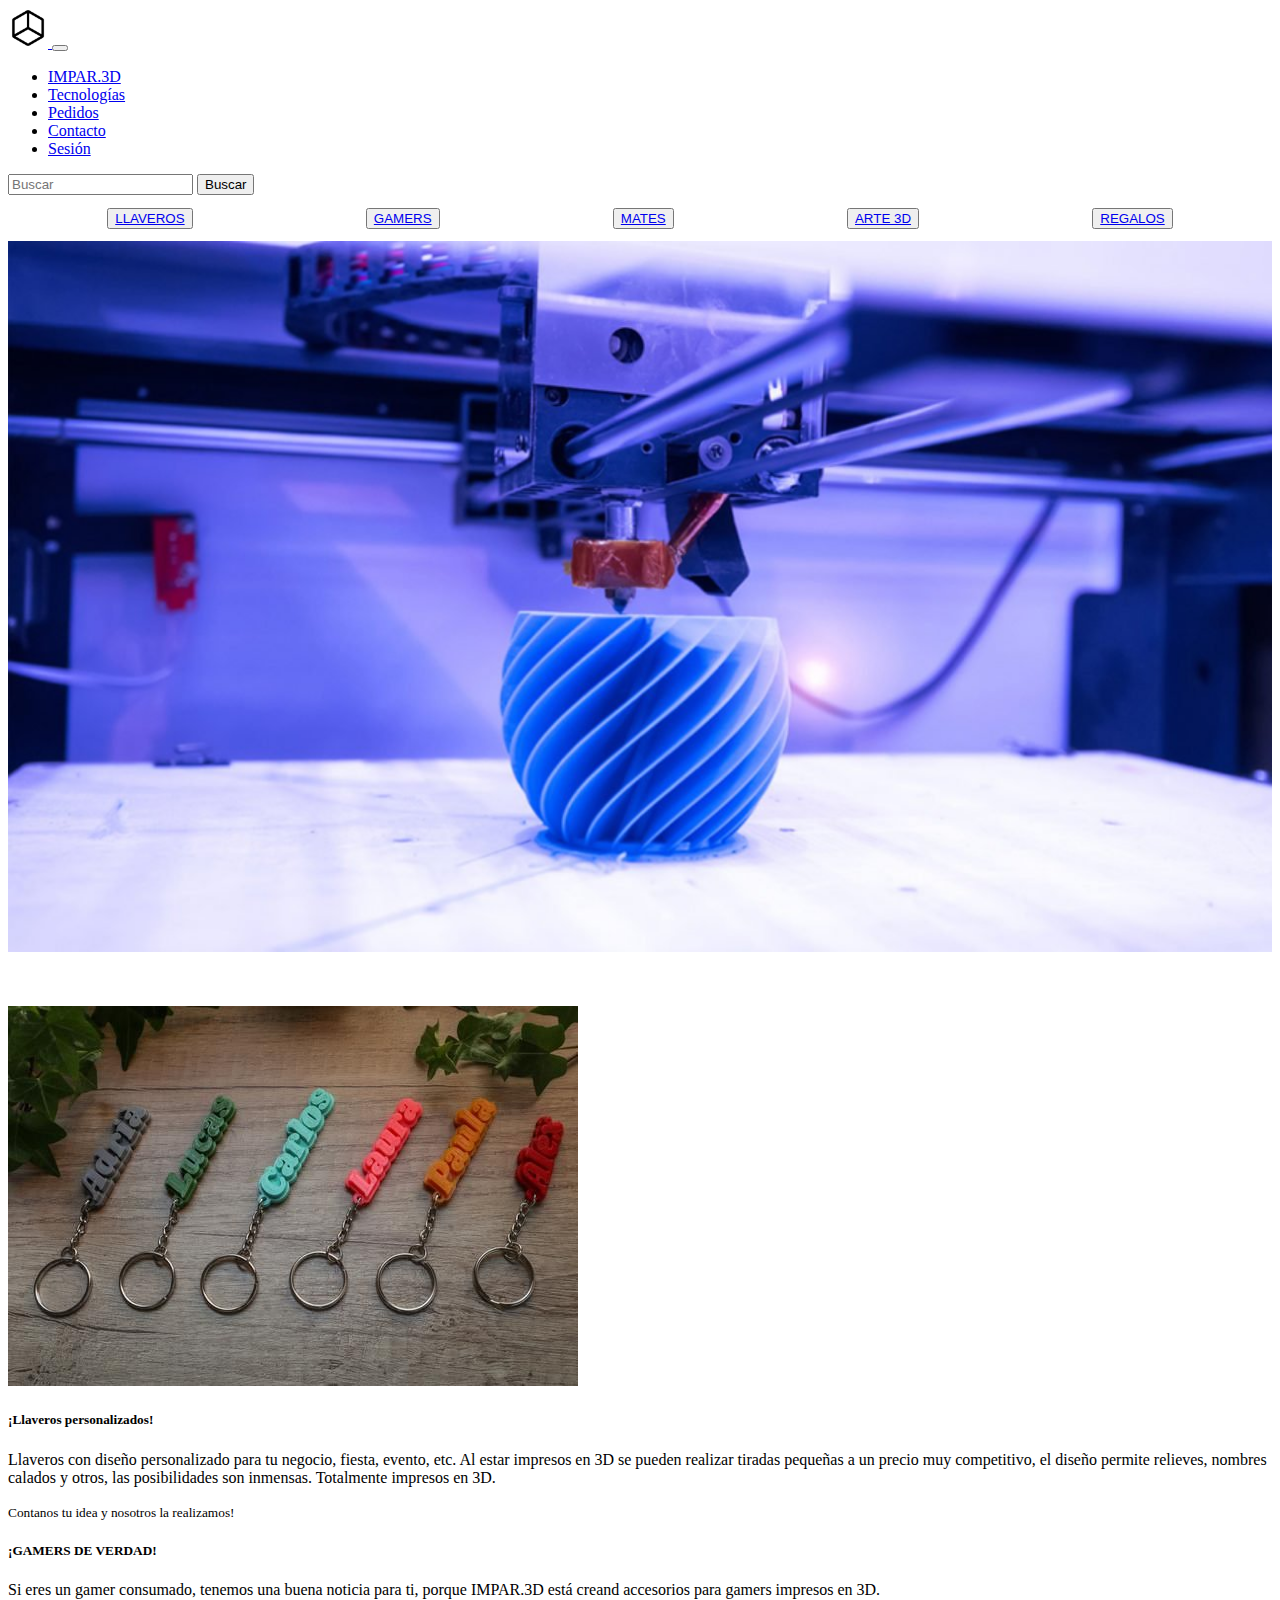
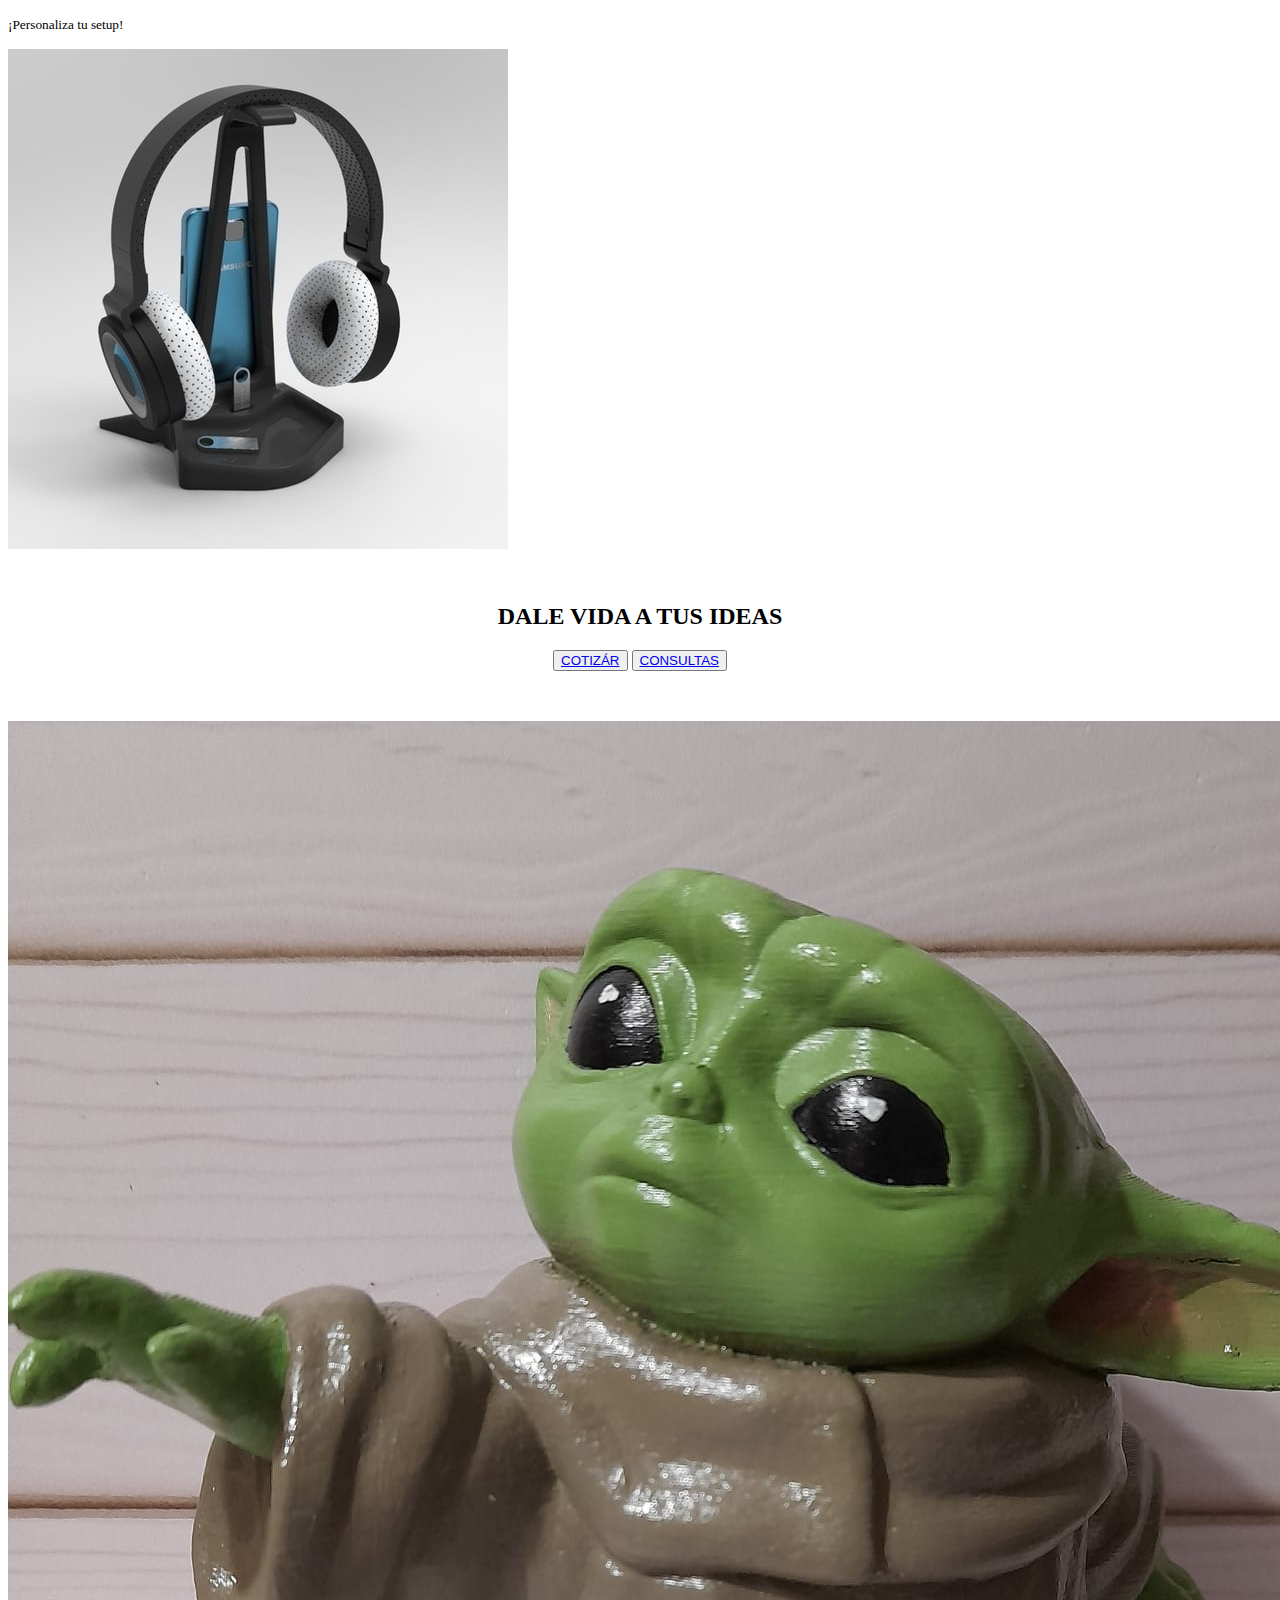
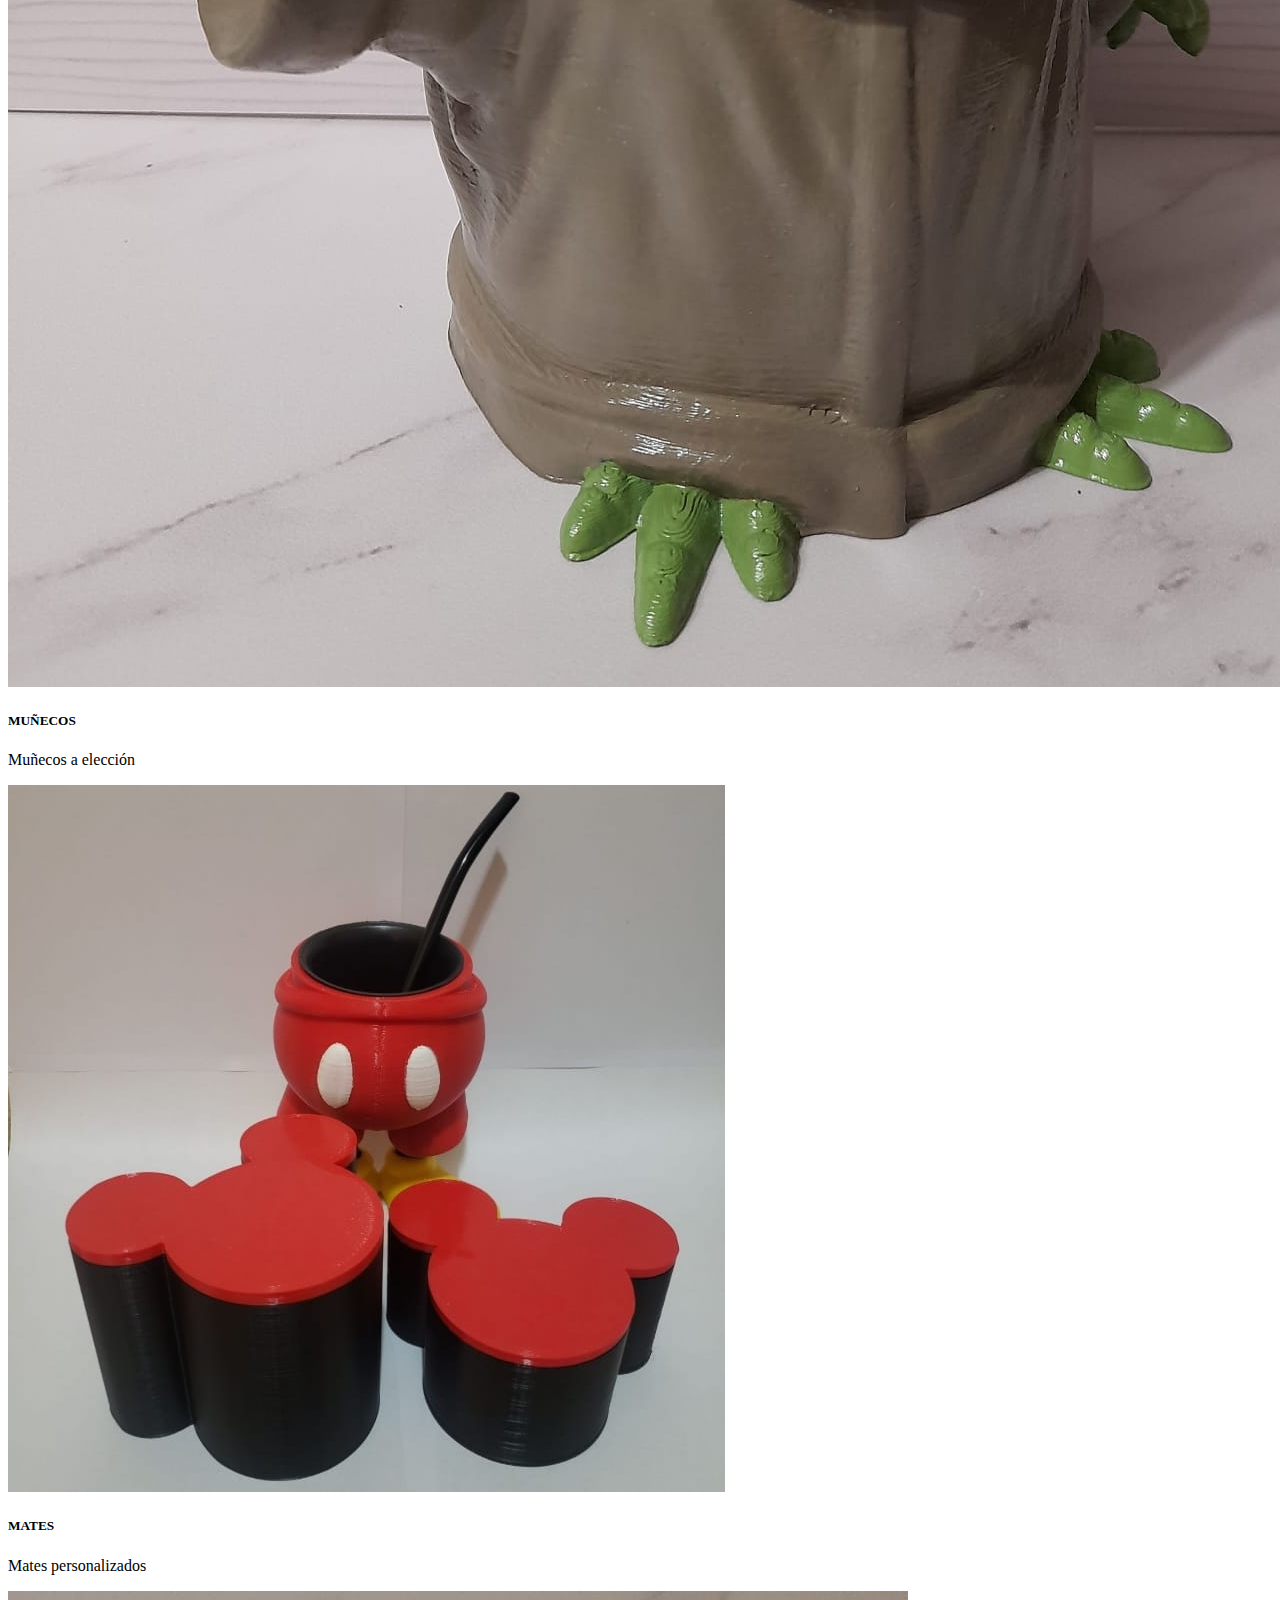
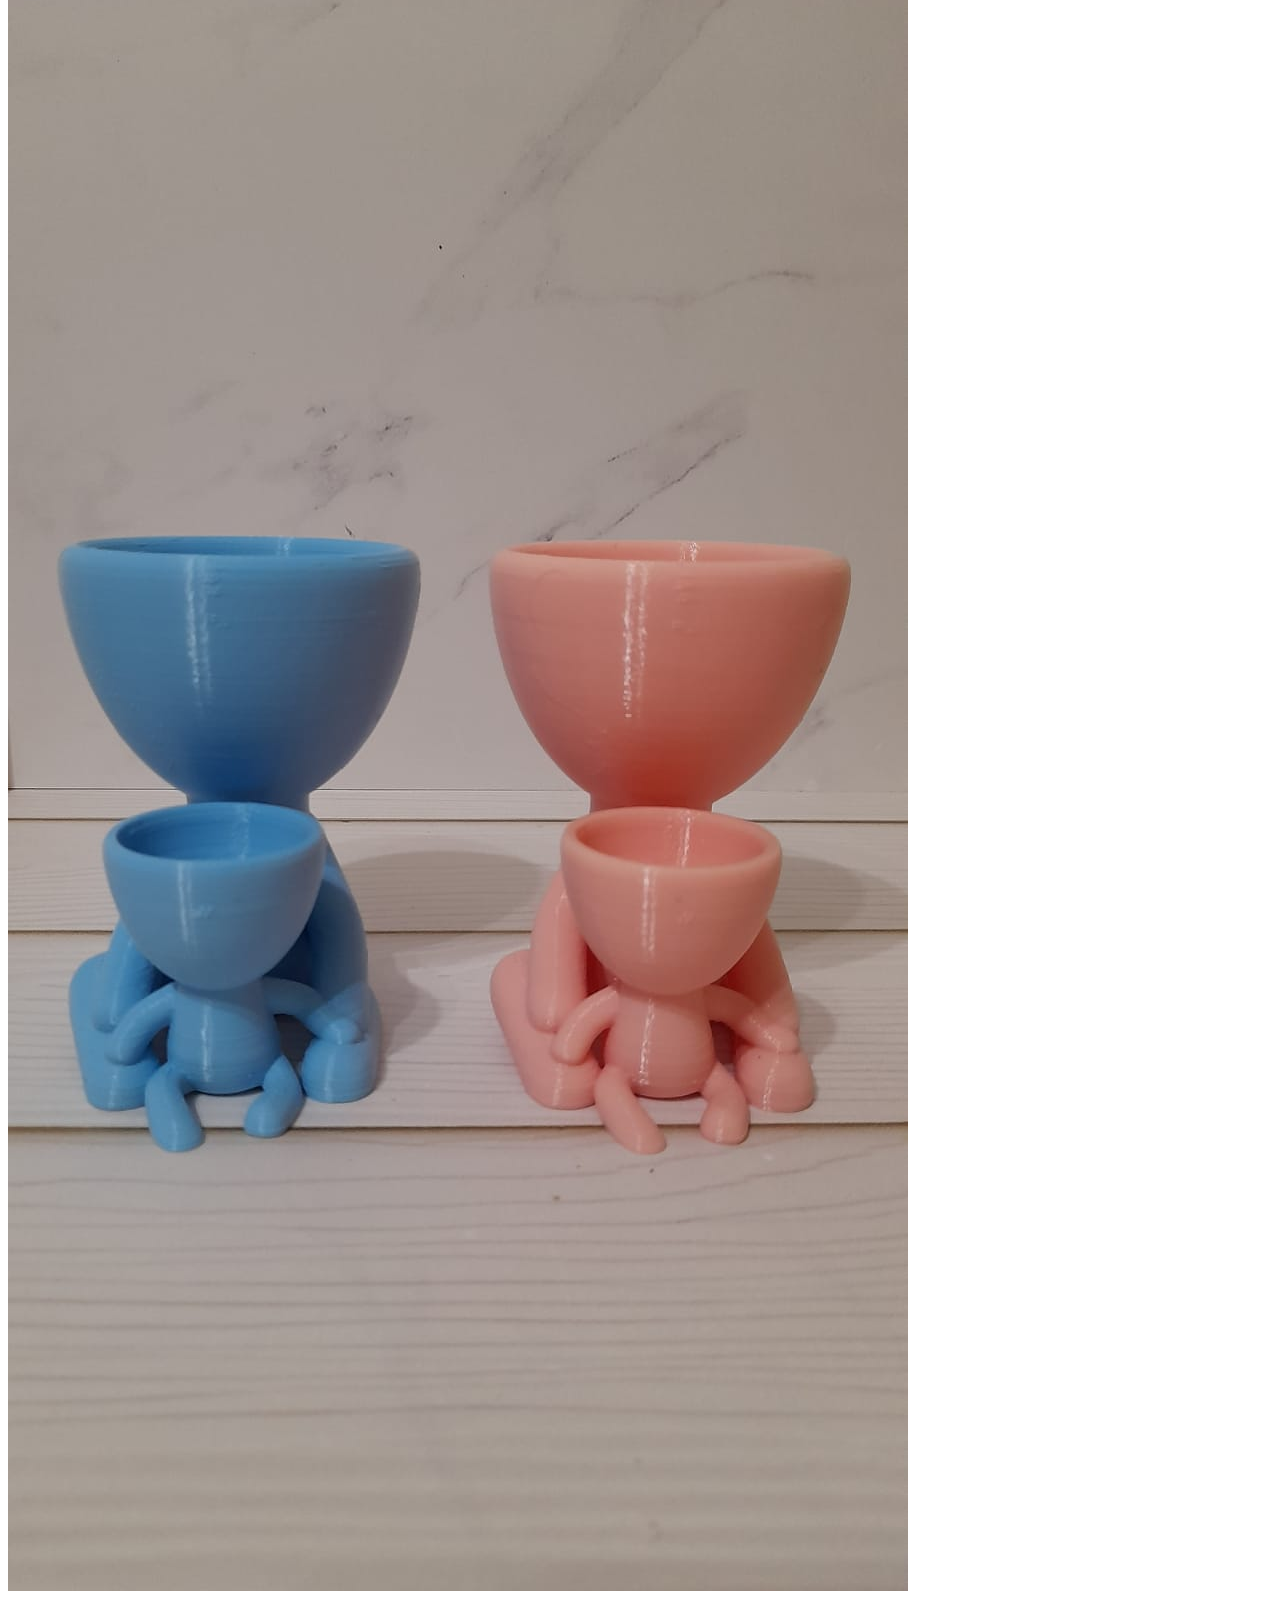
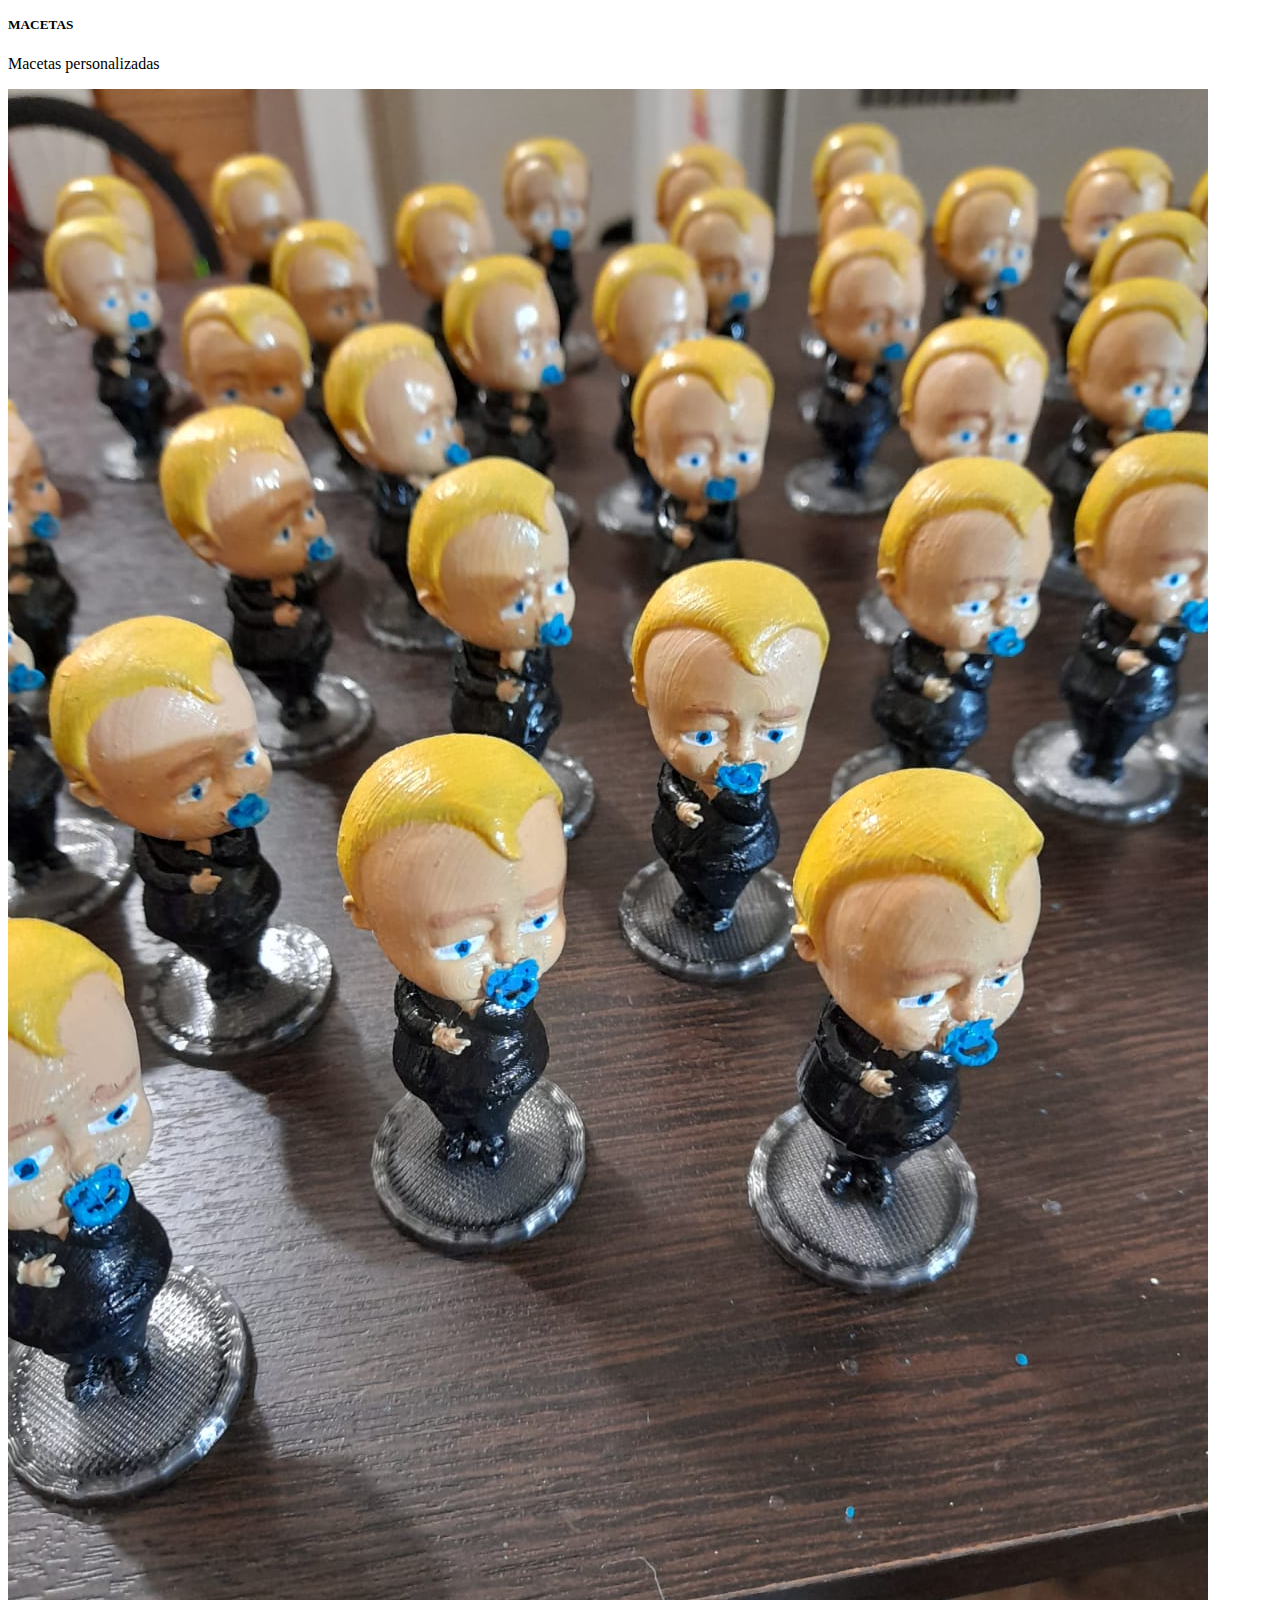
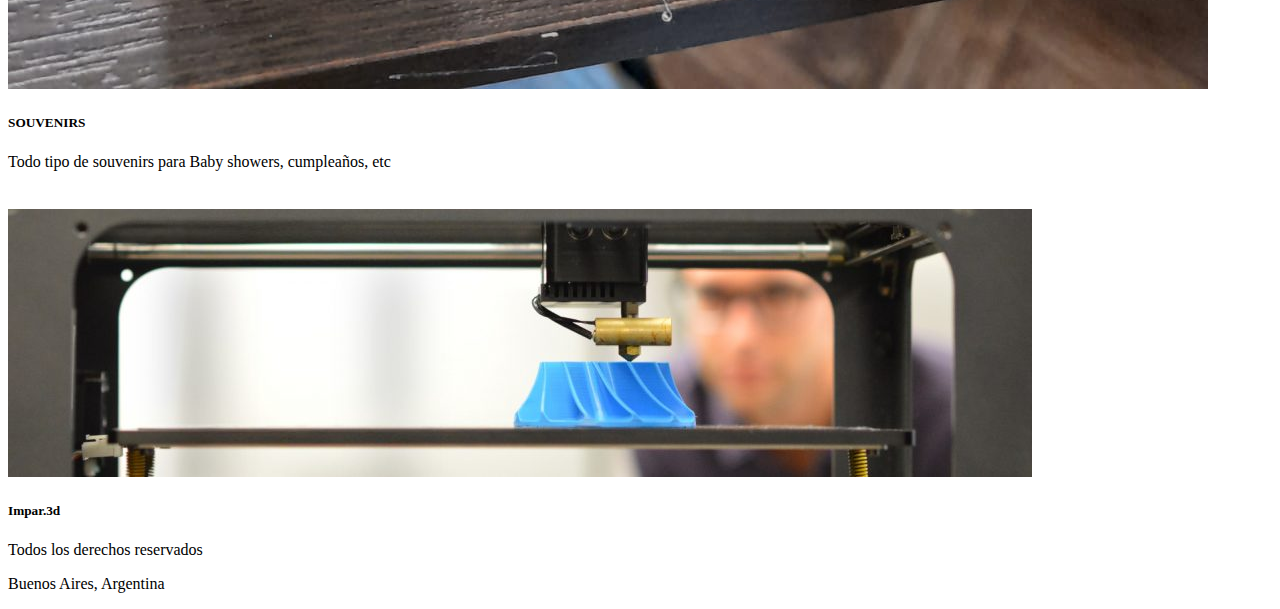
<file: index.html>
<!DOCTYPE html>
<html lang="en">
<head>
    <meta charset="UTF-8">
    <meta http-equiv="X-UA-Compatible" content="IE=edge">
    <meta name="viewport" content="width=device-width, initial-scale=1.0">
    <link href="https://cdn.jsdelivr.net/npm/bootstrap@5.1.3/dist/css/bootstrap.min.css" rel="stylesheet" integrity="sha384-1BmE4kWBq78iYhFldvKuhfTAU6auU8tT94WrHftjDbrCEXSU1oBoqyl2QvZ6jIW3" crossorigin="anonymous">
    <script src="https://cdn.jsdelivr.net/npm/bootstrap@5.1.3/dist/js/bootstrap.bundle.min.js" integrity="sha384-ka7Sk0Gln4gmtz2MlQnikT1wXgYsOg+OMhuP+IlRH9sENBO0LRn5q+8nbTov4+1p" crossorigin="anonymous"></script>
    <title>IMPAR.3D</title>
    <link href="css/datasheet.css" rel="stylesheet" type="text/css"></head>
<body>
    <header>
        <nav class="navbar navbar-expand-lg navbar-dark bg-dark">
            <div class="container-fluid">
                <a class="navbar-brand" href="index.html"> 
                  <img src="img/logobyn.png" alt="" width="40" height="40" class="d-inline-block align-text-top">
                </a>
                <button class="navbar-toggler" type="button" data-bs-toggle="collapse" data-bs-target="#navbarTogglerDemo02" aria-controls="navbarTogglerDemo02" aria-expanded="false" aria-label="Toggle navigation">
                    <span class="navbar-toggler-icon"></span>
                </button>
                <div class="collapse navbar-collapse" id="navbarTogglerDemo02">
                    <ul class="navbar-nav me-auto mb-2 mb-lg-0">
                        <li class="nav-item">
                            <a class="nav-link active" aria-current="page" href="index.html">IMPAR.3D</a>
                        </li>
                        <li class="nav-item">
                            <a class="nav-link active" href="html/tecnologias.html">Tecnologías</a>
                        </li>
                        <li class="nav-item">
                            <a class="nav-link active" href="html/pedidos.html">Pedidos</a>
                        </li>
                        <li class="nav-item">
                            <a class="nav-link active" href="html/contacto.html">Contacto</a>
                        </li>
                        <li class="nav-item">
                            <a class="nav-link active" href="html/sesion.html">Sesión</a>
                        </li>
                    </ul>
                     <form class="d-flex">
                    <input class="form-control me-2" type="search" placeholder="Buscar" aria-label="Search">
                    <button class="btn btn-outline-success" type="submit">Buscar</button>
                     </form>
                </div>
            </div>
        </nav>
        <div id="botoneraHeader">
            <div>
                <button type="button" class="btn btn-lg btn-outline-dark">
                    <a href="html/catalogo.html">LLAVEROS</a>
                </button>
            </div>              
            <div>
                <button type="button" class="btn btn-lg btn-outline-dark">
                    <a href="html/catalogo.html">GAMERS</a>
                </button>
            </div>    
            <div>
                <button type="button" class="btn btn-lg btn-outline-dark">
                    <a href="html/catalogo.html">MATES</a>
                </button>
            </div>    
            <div>
                <button type="button" class="btn btn-lg btn-outline-dark">                    
                    <a href="html/catalogo.html">ARTE 3D</a>
                </button>
            </div>    
            <div>
                <button type="button" class="btn btn-lg btn-outline-dark">
                    <a href="html/catalogo.html">REGALOS</a>
                </button>
            </div>    
        </div>
    </header>
    <main>
        <div class="container-fluid">   
            <img src="img/imagen1.jpg" class="img-fluid"  id="imagen1" alt="...">
        </div>
        <div class="container" id="productosDestacados">
            <div class="card mb-3" style="max-width: 100%;">
                <div class="row g-0">
                    <div class="col-md-4">
                    <img src="img/llaveros.jpg" class="img-fluid rounded-start" alt="...">
                    </div>
                    <div class="col-md-8">
                        <div class="card-body">
                            <h5 class="card-title">¡Llaveros personalizados!</h5>
                            <p class="card-text">Llaveros con diseño personalizado para tu negocio, fiesta, evento, etc.
                                Al estar impresos en 3D se pueden realizar tiradas pequeñas a un precio muy competitivo, el diseño permite relieves, nombres calados y otros, las posibilidades son inmensas.
                                Totalmente impresos en 3D.</p>
                            <p class="card-text"><small class="text-muted">Contanos tu idea y nosotros la realizamos!</small></p>
                        </div>
                    </div>
                </div>
            </div>
        </div>
        <div class="container">
            <div class="card mb-3" style="max-width: 100%;">
                <div class="row g-0">
                    <div class="col-md-8">
                        <div class="card-body">
                            <h5 class="card-title">¡GAMERS DE VERDAD!</h5>
                            <p class="card-text">Si eres un gamer consumado, tenemos una buena noticia para ti, porque IMPAR.3D está creand accesorios para gamers impresos en 3D.</p>
                            <p class="card-text"><small class="text-muted">¡Personaliza tu setup!</small></p>
                        </div>
                    </div>
                    <div class="col-md-4">
                    <img src="img/soporteAuriculares.jpg" class="img-fluid rounded-start" alt="...">
                    </div>
                </div>
            </div>
        </div>
        <div class="container" id="pedidoPersonalizado">
            <h2>DALE VIDA A TUS IDEAS</h2>
            <button class="btn btn-dark btn-lg">
                <a href="html/pedidos.html">COTIZÁR</a>    
            </button>
            <button class="btn btn-dark btn-lg">
                <a href="html/contacto.html">CONSULTAS</a>    
            </button>
        </div>
        <div class="container">
            <div class="row row-cols-1 row-cols-md-2 g-4">
                <div class="col">
                  <div class="card">
                    <img src="img/babyYoda.jfif" class="card-img-top" alt="...">
                    <div class="card-body">
                      <h5 class="card-title">MUÑECOS</h5>
                      <p class="card-text">Muñecos a elección</p>
                    </div>
                  </div>
                </div>
                <div class="col">
                  <div class="card">
                    <img src="img/setMickey.jfif" class="card-img-top" alt="...">
                    <div class="card-body">
                      <h5 class="card-title">MATES</h5>
                      <p class="card-text">Mates personalizados</p>
                    </div>
                  </div>
                </div>
                <div class="col">
                  <div class="card">
                    <img src="img/robertLuchon.jfif" class="card-img-top" alt="...">
                    <div class="card-body">
                      <h5 class="card-title">MACETAS</h5>
                      <p class="card-text">Macetas personalizadas</p>
                    </div>
                  </div>
                </div>
                <div class="col">
                  <div class="card">
                    <img src="img/souvenirPersonalizado.jfif" class="card-img-top" alt="...">
                    <div class="card-body">
                      <h5 class="card-title">SOUVENIRS</h5>
                      <p class="card-text">Todo tipo de souvenirs para Baby showers, cumpleaños, etc</p>
                    </div>
                  </div>
                </div>
              </div>
        </div>
    </main>
    <footer>
        <div class="card bg-dark text-white">
            <img src="img/home_banner2-1024x268.jpg" class="card-img" alt="...">
            <div class="card-img-overlay">
              <h5 class="card-title">Impar.3d</h5>
              <p class="card-text">Todos los derechos reservados</p>
              <p class="card-text">Buenos Aires, Argentina</p>
            </div>
          </div>
    </footer>
</body>
</html>
</file>
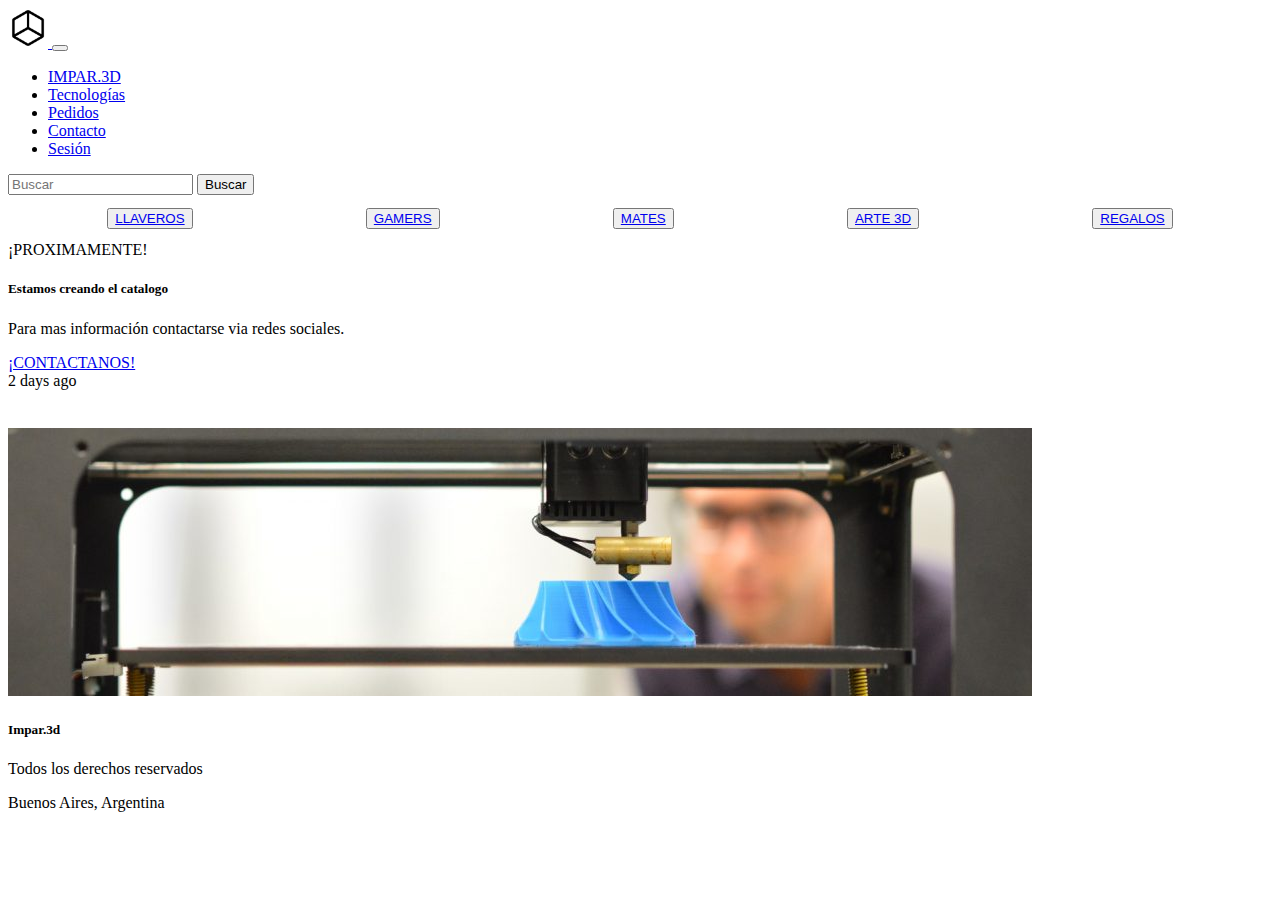
<file: html/catalogo.html>
<!DOCTYPE html>
<html lang="en">
<head>
    <meta charset="UTF-8">
    <meta http-equiv="X-UA-Compatible" content="IE=edge">
    <meta name="viewport" content="width=device-width, initial-scale=1.0">
    <link href="https://cdn.jsdelivr.net/npm/bootstrap@5.1.3/dist/css/bootstrap.min.css" rel="stylesheet" integrity="sha384-1BmE4kWBq78iYhFldvKuhfTAU6auU8tT94WrHftjDbrCEXSU1oBoqyl2QvZ6jIW3" crossorigin="anonymous">
    <script src="https://cdn.jsdelivr.net/npm/bootstrap@5.1.3/dist/js/bootstrap.bundle.min.js" integrity="sha384-ka7Sk0Gln4gmtz2MlQnikT1wXgYsOg+OMhuP+IlRH9sENBO0LRn5q+8nbTov4+1p" crossorigin="anonymous"></script>
    <title>IMPAR.3D</title>
    <link href="../css/datasheet.css" rel="stylesheet" type="text/css"></head>
<body>
    <header>
        <nav class="navbar navbar-expand-lg navbar-dark bg-dark">
            <div class="container-fluid">
                <a class="navbar-brand" href="../index.html"> 
                  <img src="../img/logobyn.png" alt="" width="40" height="40" class="d-inline-block align-text-top">
                </a>
                <button class="navbar-toggler" type="button" data-bs-toggle="collapse" data-bs-target="#navbarTogglerDemo02" aria-controls="navbarTogglerDemo02" aria-expanded="false" aria-label="Toggle navigation">
                    <span class="navbar-toggler-icon"></span>
                </button>
                <div class="collapse navbar-collapse" id="navbarTogglerDemo02">
                    <ul class="navbar-nav me-auto mb-2 mb-lg-0">
                        <li class="nav-item">
                            <a class="nav-link active" aria-current="page" href="../index.html">IMPAR.3D</a>
                        </li>
                        <li class="nav-item">
                            <a class="nav-link active" href="tecnologias.html">Tecnologías</a>
                        </li>
                        <li class="nav-item">
                            <a class="nav-link active" href="pedidos.html" >Pedidos</a>
                        </li>
                        <li class="nav-item">
                            <a class="nav-link active" href="contacto.html" >Contacto</a>
                        </li>
                        <li class="nav-item">
                            <a class="nav-link active" href="sesion.html">Sesión</a>
                        </li>
                    </ul>
                     <form class="d-flex">
                    <input class="form-control me-2" type="search" placeholder="Buscar" aria-label="Search">
                    <button class="btn btn-outline-success" type="submit">Buscar</button>
                     </form>
                </div>
            </div>
        </nav>
        <div id="botoneraHeader">
            <div>
                <button type="button" class="btn btn-lg btn-outline-dark">
                    <a href="../html/catalogo.html">LLAVEROS</a>
                </button>
            </div>              
            <div>
                <button type="button" class="btn btn-lg btn-outline-dark">
                    <a href="../html/catalogo.html">GAMERS</a>
                </button>
            </div>    
            <div>
                <button type="button" class="btn btn-lg btn-outline-dark">
                    <a href="../html/catalogo.html">MATES</a>
                </button>
            </div>    
            <div>
                <button type="button" class="btn btn-lg btn-outline-dark">                    
                    <a href="../html/catalogo.html">ARTE 3D</a>
                </button>
            </div>    
            <div>
                <button type="button" class="btn btn-lg btn-outline-dark">
                    <a href="../html/catalogo.html">REGALOS</a>
                </button>
            </div>    
        </div>
      </header>
    <main>
        <div class="card text-center">
            <div class="card-header">
              ¡PROXIMAMENTE!
            </div>
            <div class="card-body">
              <h5 class="card-title">Estamos creando el catalogo</h5>
              <p class="card-text">Para mas información contactarse via redes sociales.</p>
              <a href="../html/contacto.html" class="btn btn-primary">¡CONTACTANOS!</a>
            </div>
            <div class="card-footer text-muted">
              2 days ago
            </div>
          </div>
    </main>
    <footer>
        <div class="card bg-dark text-white">
            <img src="../img/home_banner2-1024x268.jpg" class="card-img" alt="...">
            <div class="card-img-overlay">
              <h5 class="card-title">Impar.3d</h5>
              <p class="card-text">Todos los derechos reservados</p>
              <p class="card-text">Buenos Aires, Argentina</p>
            </div>
          </div>
    </footer>
</body>
</html>
</file>
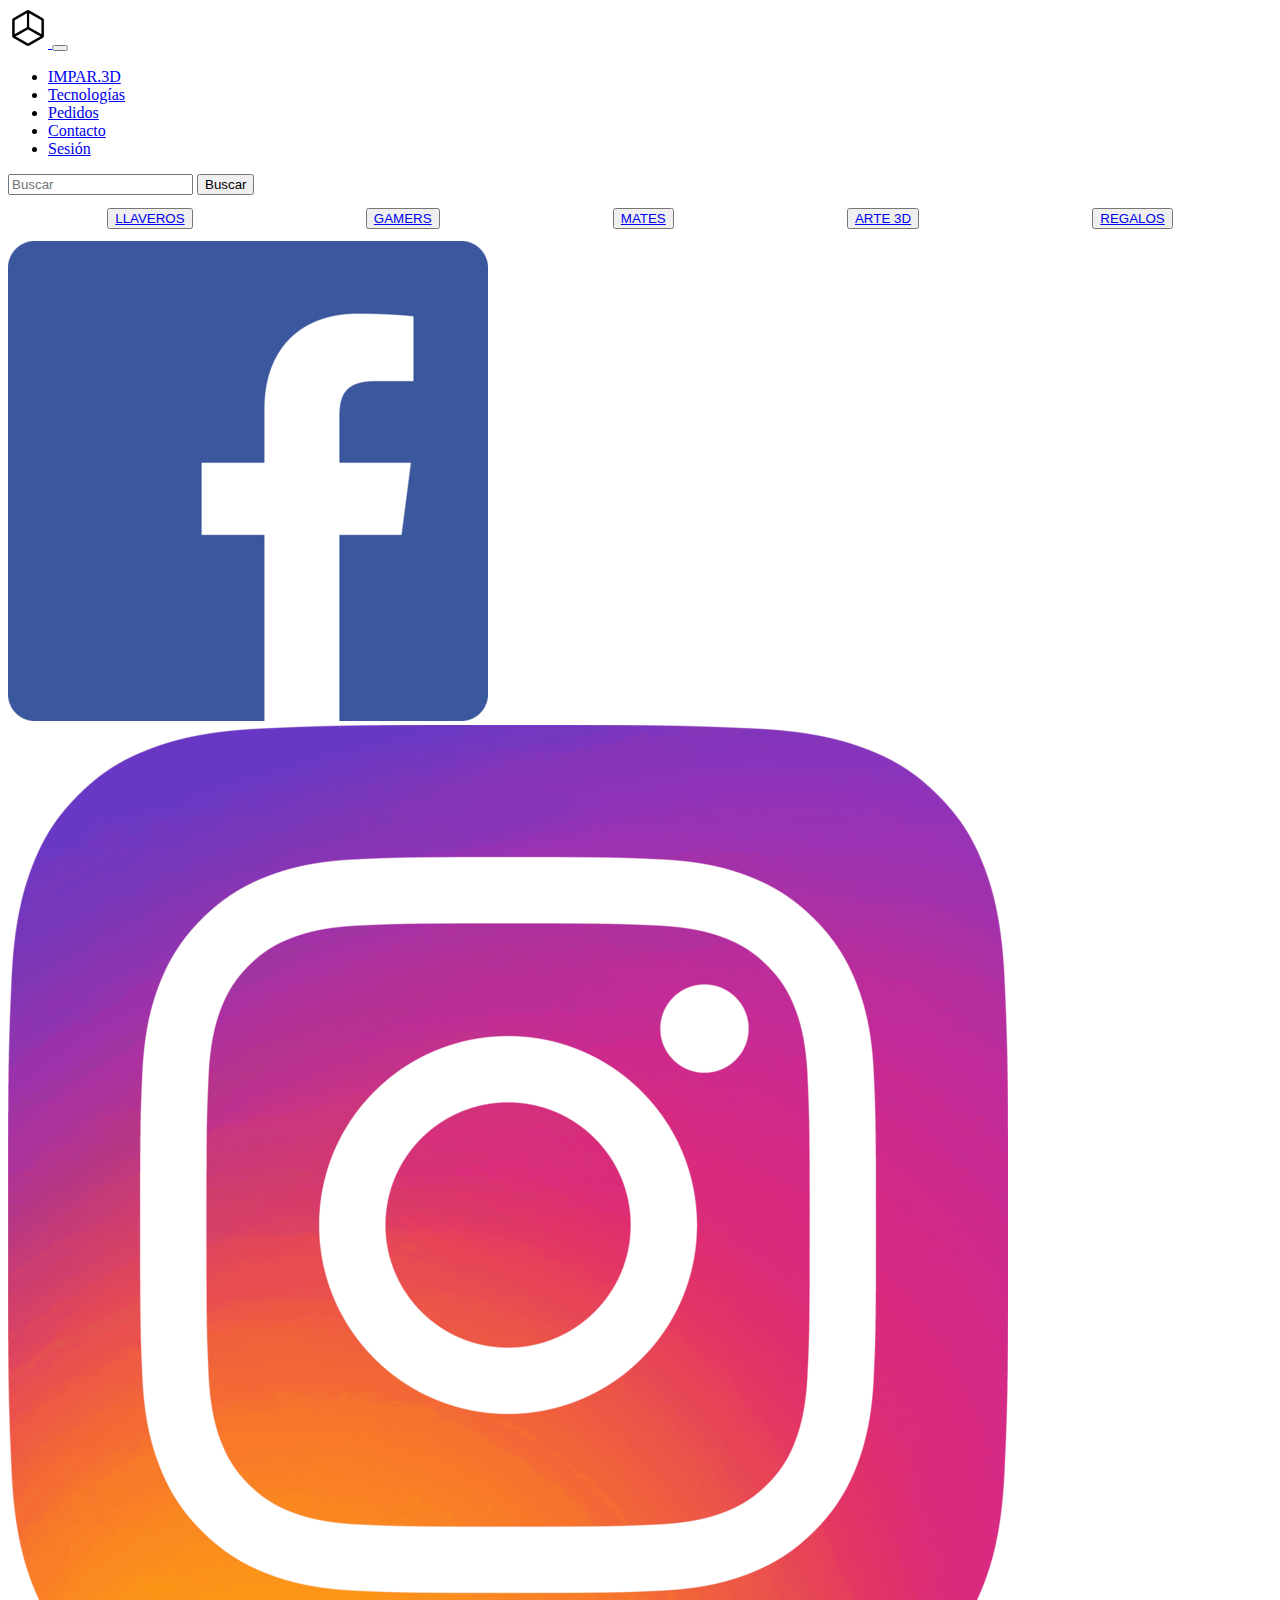
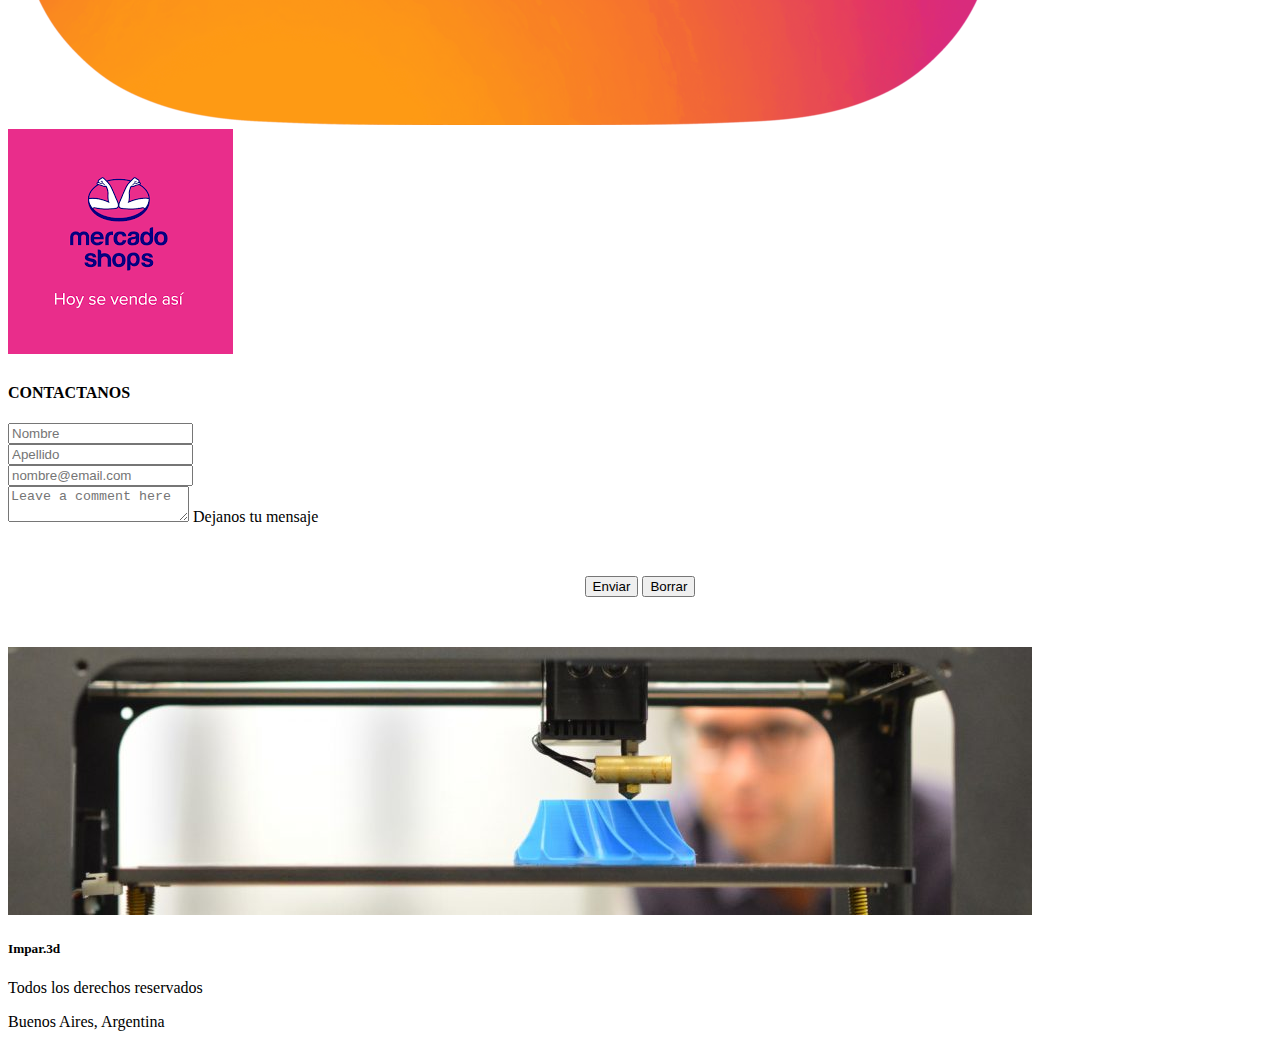
<file: html/contacto.html>
<!DOCTYPE html>
<html lang="en">
<head>
    <meta charset="UTF-8">
    <meta http-equiv="X-UA-Compatible" content="IE=edge">
    <meta name="viewport" content="width=device-width, initial-scale=1.0">
    <link href="https://cdn.jsdelivr.net/npm/bootstrap@5.1.3/dist/css/bootstrap.min.css" rel="stylesheet" integrity="sha384-1BmE4kWBq78iYhFldvKuhfTAU6auU8tT94WrHftjDbrCEXSU1oBoqyl2QvZ6jIW3" crossorigin="anonymous">
    <script src="https://cdn.jsdelivr.net/npm/bootstrap@5.1.3/dist/js/bootstrap.bundle.min.js" integrity="sha384-ka7Sk0Gln4gmtz2MlQnikT1wXgYsOg+OMhuP+IlRH9sENBO0LRn5q+8nbTov4+1p" crossorigin="anonymous"></script>
    <title>IMPAR.3D</title>
    <link href="../css/datasheet.css" rel="stylesheet" type="text/css"></head>
<body>
    <header>
        <nav class="navbar navbar-expand-lg navbar-dark bg-dark">
            <div class="container-fluid">
                <a class="navbar-brand" href="../index.html"> 
                    <img src="../img/logobyn.png" alt="" width="40" height="40" class="d-inline-block align-text-top">
                </a>
                <button class="navbar-toggler" type="button" data-bs-toggle="collapse" data-bs-target="#navbarTogglerDemo02" aria-controls="navbarTogglerDemo02" aria-expanded="false" aria-label="Toggle navigation">
                    <span class="navbar-toggler-icon"></span>
                </button>
                <div class="collapse navbar-collapse" id="navbarTogglerDemo02">
                    <ul class="navbar-nav me-auto mb-2 mb-lg-0">
                        <li class="nav-item">
                            <a class="nav-link active" aria-current="page" href="../index.html">IMPAR.3D</a>
                        </li>
                        <li class="nav-item">
                            <a class="nav-link active" href="tecnologias.html">Tecnologías</a>
                        </li>
                        <li class="nav-item">
                            <a class="nav-link active" href="pedidos.html" >Pedidos</a>
                        </li>
                        <li class="nav-item">
                            <a class="nav-link active" href="contacto.html" >Contacto</a>
                        </li>
                        <li class="nav-item">
                            <a class="nav-link active" href="sesion.html">Sesión</a>
                        </li>
                    </ul>
                     <form class="d-flex">
                    <input class="form-control me-2" type="search" placeholder="Buscar" aria-label="Search">
                    <button class="btn btn-outline-success" type="submit">Buscar</button>
                     </form>
                </div>
            </div>
        </nav>
        <div id="botoneraHeader">
            <div>
                <button type="button" class="btn btn-lg btn-outline-dark">
                    <a href="../html/catalogo.html">LLAVEROS</a>
                </button>
            </div>              
            <div>
                <button type="button" class="btn btn-lg btn-outline-dark">
                    <a href="../html/catalogo.html">GAMERS</a>
                </button>
            </div>    
            <div>
                <button type="button" class="btn btn-lg btn-outline-dark">
                    <a href="../html/catalogo.html">MATES</a>
                </button>
            </div>    
            <div>
                <button type="button" class="btn btn-lg btn-outline-dark">                    
                    <a href="../html/catalogo.html">ARTE 3D</a>
                </button>
            </div>    
            <div>
                <button type="button" class="btn btn-lg btn-outline-dark">
                    <a href="../html/catalogo.html">REGALOS</a>
                </button>
            </div>    
        </div>
      </header>
    <main>
        <div class="container">
            <div class="row row-cols-1 row-cols-md-3 g-4">
                <div class="col">
                  <div class="card h-100">
                    <a href="https://www.facebook.com/IMPAR.3D">
                        <img src="../img/facebbok.jpg" class="card-img-top" alt="...">
                    </a>
                  </div>
                </div>
                <div class="col">
                    <div class="card h-100">
                        <a href="https://www.instagram.com/impar.3d/">
                            <img src="../img/instagram.jfif" class="card-img-top" alt="...">
                        </a>
                      </div>
                    </div>
                    <div class="card h-100">
                        <a href="https://impar3d.mercadoshops.com.ar/">
                            <img src="../img/mercadoshops.jpg" class="card-img-top" alt="...">
                        </a>
                      </div>
                    </div>
              </div>
        </div>
        <section class="d-flex justify-content-center" id="formularioContacto">
            <div class="card col-lg-8 p-4">
                <div class="mb-3">
                    <H4>CONTACTANOS</H4>
                </div>
                <div class="mb-2">
                    <form action="get">
                        <div class="mb-2">
                            <label for="nombre"></label>
                            <input type="text" class="form-control" name="Nombre" placeholder="Nombre">
                        </div>       
                        <div class="mb-2">
                            <label for="nombre"></label>
                            <input type="text" class="form-control" name="Apellido" placeholder="Apellido">
                        </div>
                        <div class="mb-2">
                            <label for="floatingInput"></label>
                            <input type="email" class="form-control" id="floatingInput" placeholder="nombre@email.com">
                        </div>       
                        <div class="mb-2">
                            <label for="Hacenos tu contsulta"></label>
                            <div class="form-floating">
                                <textarea class="form-control" placeholder="Leave a comment here" id="floatingTextarea"></textarea>
                                <label for="floatingTextarea">Dejanos tu mensaje</label>
                              </div>
                        </div>
                        <p id="pedidoPersonalizado">
                            <input type="submit" value="Enviar" class="btn btn-success">
                            <input type="reset" value="Borrar" class="btn btn-danger">
                        </p>
                    </form>
                </div>
            </div>
        </section>
    </main>
    <footer>
        <div class="card bg-dark text-white">
            <img src="../img/home_banner2-1024x268.jpg" class="card-img" alt="...">
            <div class="card-img-overlay">
              <h5 class="card-title">Impar.3d</h5>
              <p class="card-text">Todos los derechos reservados</p>
              <p class="card-text">Buenos Aires, Argentina</p>
            </div>
          </div>
    </footer>
</body>
</html>
</file>
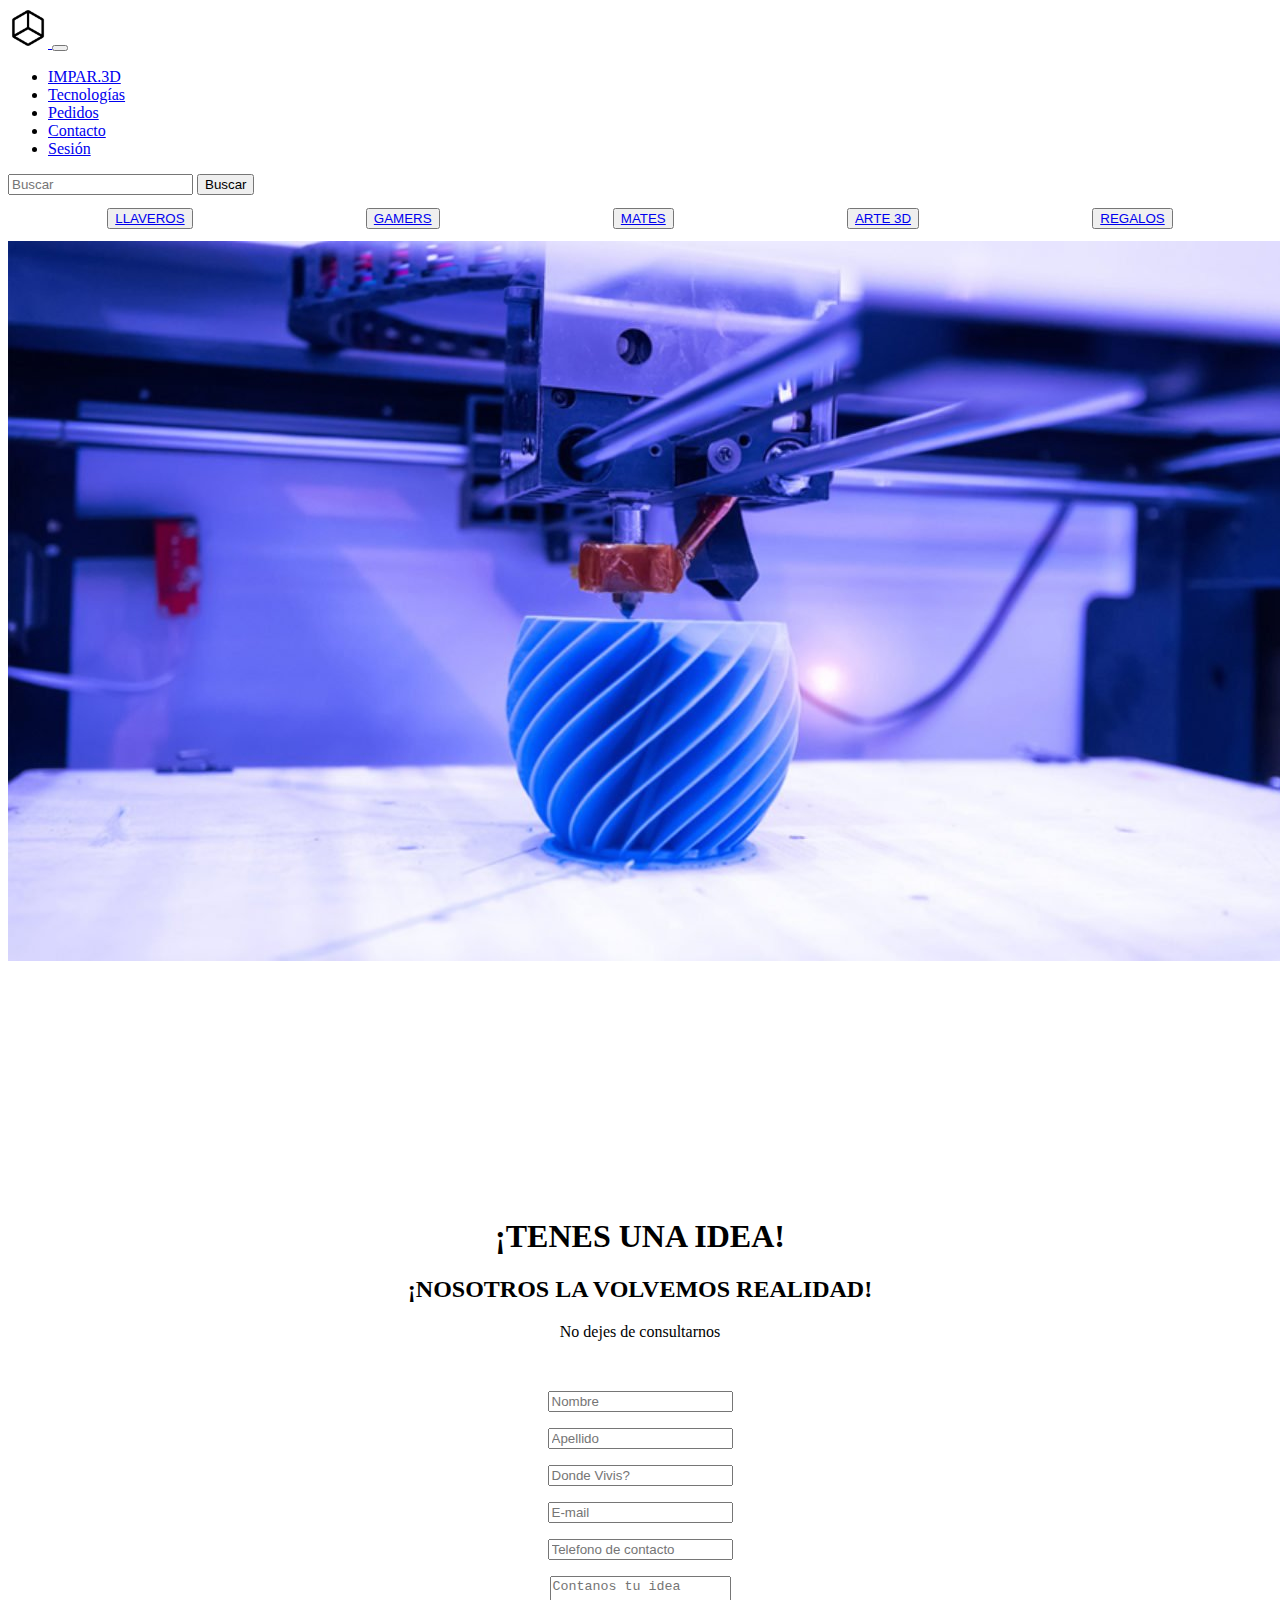
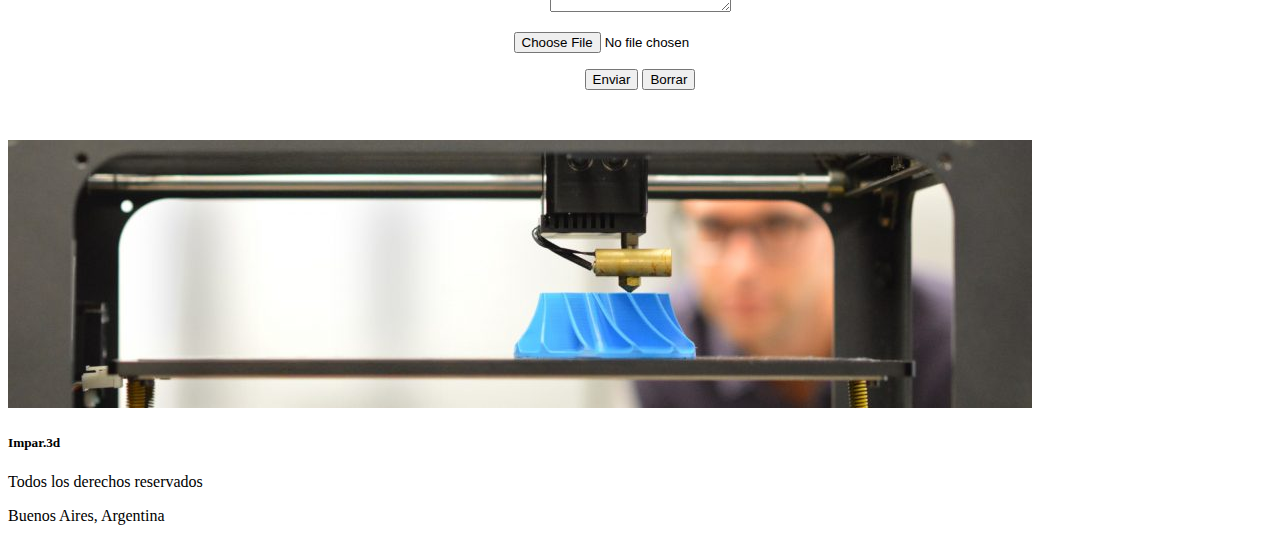
<file: html/pedidos.html>
<!DOCTYPE html>
<html lang="en">
<head>
    <meta charset="UTF-8">
    <meta http-equiv="X-UA-Compatible" content="IE=edge">
    <meta name="viewport" content="width=device-width, initial-scale=1.0">
    <link href="https://cdn.jsdelivr.net/npm/bootstrap@5.1.3/dist/css/bootstrap.min.css" rel="stylesheet" integrity="sha384-1BmE4kWBq78iYhFldvKuhfTAU6auU8tT94WrHftjDbrCEXSU1oBoqyl2QvZ6jIW3" crossorigin="anonymous">
    <script src="https://cdn.jsdelivr.net/npm/bootstrap@5.1.3/dist/js/bootstrap.bundle.min.js" integrity="sha384-ka7Sk0Gln4gmtz2MlQnikT1wXgYsOg+OMhuP+IlRH9sENBO0LRn5q+8nbTov4+1p" crossorigin="anonymous"></script>
    <title>IMPAR.3D</title>
    <link href="../css/datasheet.css" rel="stylesheet" type="text/css"></head>
<body>
    <header>
        <nav class="navbar navbar-expand-lg navbar-dark bg-dark">
            <div class="container-fluid">
                <a class="navbar-brand" href="../index.html"> 
                    <img src="../img/logobyn.png" alt="" width="40" height="40" class="d-inline-block align-text-top">
                </a>
                <button class="navbar-toggler" type="button" data-bs-toggle="collapse" data-bs-target="#navbarTogglerDemo02" aria-controls="navbarTogglerDemo02" aria-expanded="false" aria-label="Toggle navigation">
                    <span class="navbar-toggler-icon"></span>
                </button>
                <div class="collapse navbar-collapse" id="navbarTogglerDemo02">
                    <ul class="navbar-nav me-auto mb-2 mb-lg-0">
                        <li class="nav-item">
                            <a class="nav-link active" aria-current="page" href="../index.html">IMPAR.3D</a>
                        </li>
                        <li class="nav-item">
                            <a class="nav-link active" href="tecnologias.html">Tecnologías</a>
                        </li>
                        <li class="nav-item">
                            <a class="nav-link active" href="pedidos.html" >Pedidos</a>
                        </li>
                        <li class="nav-item">
                            <a class="nav-link active" href="contacto.html" >Contacto</a>
                        </li>
                        <li class="nav-item">
                            <a class="nav-link active" href="sesion.html">Sesión</a>
                        </li>
                    </ul>
                     <form class="d-flex">
                    <input class="form-control me-2" type="search" placeholder="Buscar" aria-label="Search">
                    <button class="btn btn-outline-success" type="submit">Buscar</button>
                     </form>
                </div>
            </div>
        </nav>
        <div id="botoneraHeader">
            <div>
                <button type="button" class="btn btn-lg btn-outline-dark">
                    <a href="../html/catalogo.html">LLAVEROS</a>
                </button>
            </div>              
            <div>
                <button type="button" class="btn btn-lg btn-outline-dark">
                    <a href="../html/catalogo.html">GAMERS</a>
                </button>
            </div>    
            <div>
                <button type="button" class="btn btn-lg btn-outline-dark">
                    <a href="../html/catalogo.html">MATES</a>
                </button>
            </div>    
            <div>
                <button type="button" class="btn btn-lg btn-outline-dark">                    
                    <a href="../html/catalogo.html">ARTE 3D</a>
                </button>
            </div>    
            <div>
                <button type="button" class="btn btn-lg btn-outline-dark">
                    <a href="../html/catalogo.html">REGALOS</a>
                </button>
            </div>    
        </div>
      </header>
    <main>
        <div class="card bg-dark text-white">
            <img src="../img/imagen1.jpg" class="card-img" alt="...">
            <div class="card-img-overlay" id="textoImagenPedidos">
              <h1 class="card-title">¡TENES UNA IDEA!</h1>
              <h2 class="card-text">¡NOSOTROS LA VOLVEMOS REALIDAD!</h2>
              <p class="card-text">No dejes de consultarnos</p>
            </div>
        </div>
        <div class="container" id="pedidoPersonalizado">
            <form method="get" action="accion.html" class="form-control">
                <p> <input type="text" name="nombre" class="form-control" placeholder="Nombre"/></p>
                <p> <input type="text" name="apellidos" class="form-control" placeholder="Apellido"/></p>
                <p> <input type="text" name="direccion" class="form-control" placeholder="Donde Vivis?"/></p>
                <p> <input type="email" name="correo" class="form-control" placeholder="E-mail"/></p>
                <p> <input type="number" name="telefono" class="form-control" placeholder="Telefono de contacto"/></p>
                <p><textarea name="mensaje" class="form-control" placeholder="Contanos tu idea"></textarea></p>                
                <p><input type="file" class="form-control" name="archivosubido"></p>
                <p>
                    <input type="submit" value="Enviar" class="btn btn-success">
                    <input type="reset" value="Borrar" class="btn btn-danger">
                </p>
            </form>
        </div>
    </main>
    <footer>
        <div class="card bg-dark text-white">
            <img src="../img/home_banner2-1024x268.jpg" class="card-img" alt="...">
            <div class="card-img-overlay">
              <h5 class="card-title">Impar.3d</h5>
              <p class="card-text">Todos los derechos reservados</p>
              <p class="card-text">Buenos Aires, Argentina</p>
            </div>
          </div>
    </footer>
</body>
</html>
</file>
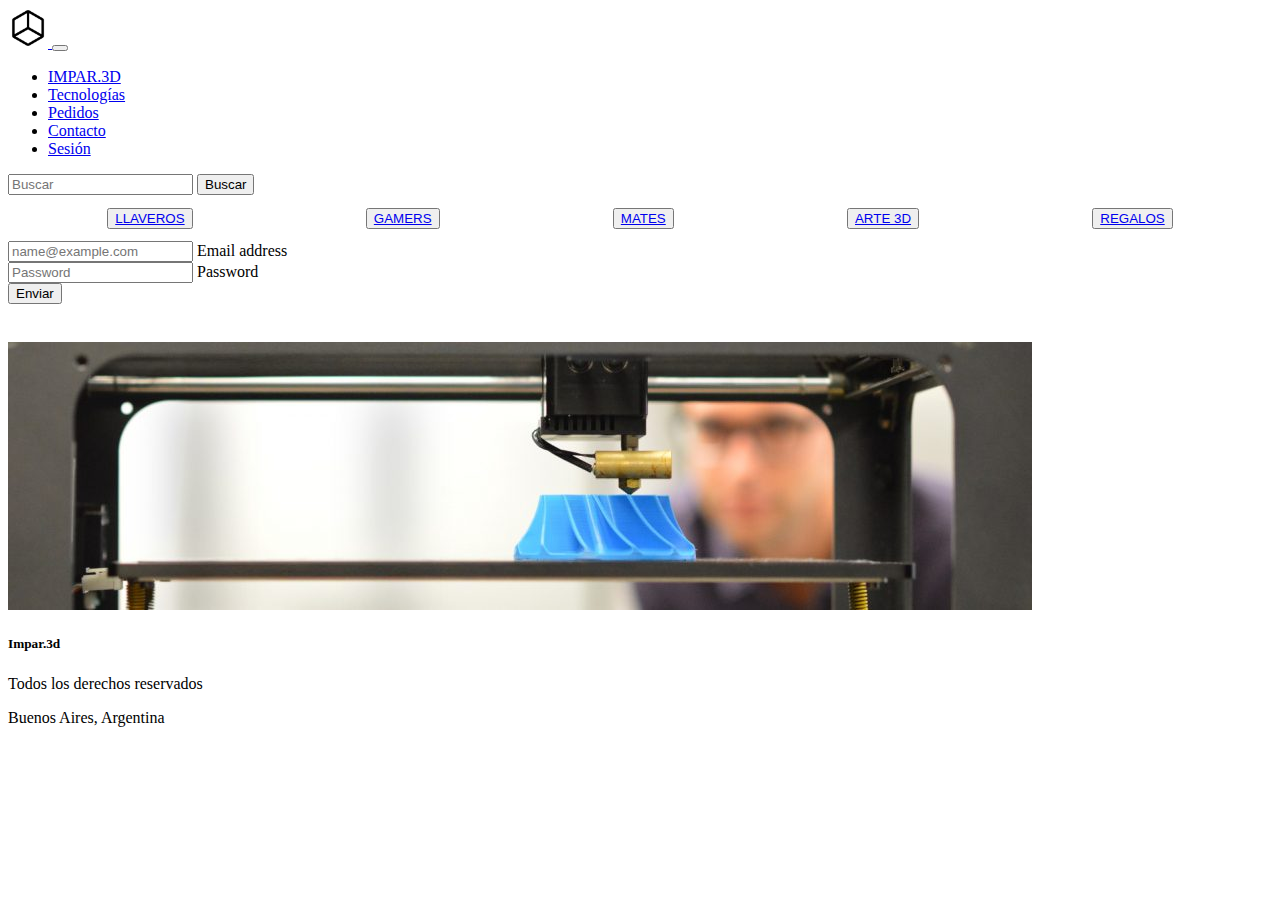
<file: html/sesion.html>
<!DOCTYPE html>
<html lang="en">
<head>
    <meta charset="UTF-8">
    <meta http-equiv="X-UA-Compatible" content="IE=edge">
    <meta name="viewport" content="width=device-width, initial-scale=1.0">
    <link href="https://cdn.jsdelivr.net/npm/bootstrap@5.1.3/dist/css/bootstrap.min.css" rel="stylesheet" integrity="sha384-1BmE4kWBq78iYhFldvKuhfTAU6auU8tT94WrHftjDbrCEXSU1oBoqyl2QvZ6jIW3" crossorigin="anonymous">
    <script src="https://cdn.jsdelivr.net/npm/bootstrap@5.1.3/dist/js/bootstrap.bundle.min.js" integrity="sha384-ka7Sk0Gln4gmtz2MlQnikT1wXgYsOg+OMhuP+IlRH9sENBO0LRn5q+8nbTov4+1p" crossorigin="anonymous"></script>
    <title>IMPAR.3D</title>
    <link href="../css/datasheet.css" rel="stylesheet" type="text/css"></head>
<body>
    <header>
        <nav class="navbar navbar-expand-lg navbar-dark bg-dark">
            <div class="container-fluid">
                <a class="navbar-brand" href="../index.html"> 
                    <img src="../img/logobyn.png" alt="" width="40" height="40" class="d-inline-block align-text-top">
                </a>
                <button class="navbar-toggler" type="button" data-bs-toggle="collapse" data-bs-target="#navbarTogglerDemo02" aria-controls="navbarTogglerDemo02" aria-expanded="false" aria-label="Toggle navigation">
                    <span class="navbar-toggler-icon"></span>
                </button>
                <div class="collapse navbar-collapse" id="navbarTogglerDemo02">
                    <ul class="navbar-nav me-auto mb-2 mb-lg-0">
                        <li class="nav-item">
                            <a class="nav-link active" aria-current="page" href="../index.html">IMPAR.3D</a>
                        </li>
                        <li class="nav-item">
                            <a class="nav-link active" href="tecnologias.html">Tecnologías</a>
                        </li>
                        <li class="nav-item">
                            <a class="nav-link active" href="pedidos.html" >Pedidos</a>
                        </li>
                        <li class="nav-item">
                            <a class="nav-link active" href="contacto.html" >Contacto</a>
                        </li>
                        <li class="nav-item">
                            <a class="nav-link active" href="sesion.html">Sesión</a>
                        </li>
                    </ul>
                     <form class="d-flex">
                    <input class="form-control me-2" type="search" placeholder="Buscar" aria-label="Search">
                    <button class="btn btn-outline-success" type="submit">Buscar</button>
                     </form>
                </div>
            </div>
        </nav>
        <div id="botoneraHeader">
            <div>
                <button type="button" class="btn btn-lg btn-outline-dark">
                    <a href="../html/catalogo.html">LLAVEROS</a>
                </button>
            </div>              
            <div>
                <button type="button" class="btn btn-lg btn-outline-dark">
                    <a href="../html/catalogo.html">GAMERS</a>
                </button>
            </div>    
            <div>
                <button type="button" class="btn btn-lg btn-outline-dark">
                    <a href="../html/catalogo.html">MATES</a>
                </button>
            </div>    
            <div>
                <button type="button" class="btn btn-lg btn-outline-dark">                    
                    <a href="../html/catalogo.html">ARTE 3D</a>
                </button>
            </div>    
            <div>
                <button type="button" class="btn btn-lg btn-outline-dark">
                    <a href="../html/catalogo.html">REGALOS</a>
                </button>
            </div>    
        </div>
      </header>
    <main>
        <div class="container">
        <div class="form-floating mb-3">
                <input type="email" class="form-control" id="floatingInput" placeholder="name@example.com">
                <label for="floatingInput">Email address</label>
            </div>
            <div class="form-floating">
                <input type="password" class="form-control" id="floatingPassword" placeholder="Password">
                <label for="floatingPassword">Password</label>
            </div>
            <input type="submit" value="Enviar" class="btn btn-success">
        </div>  
    </main>
    <footer>
        <div class="card bg-dark text-white">
            <img src="../img/home_banner2-1024x268.jpg" class="card-img" alt="...">
            <div class="card-img-overlay">
              <h5 class="card-title">Impar.3d</h5>
              <p class="card-text">Todos los derechos reservados</p>
              <p class="card-text">Buenos Aires, Argentina</p>
            </div>
          </div>
    </footer>
</body>
</html>
</file>
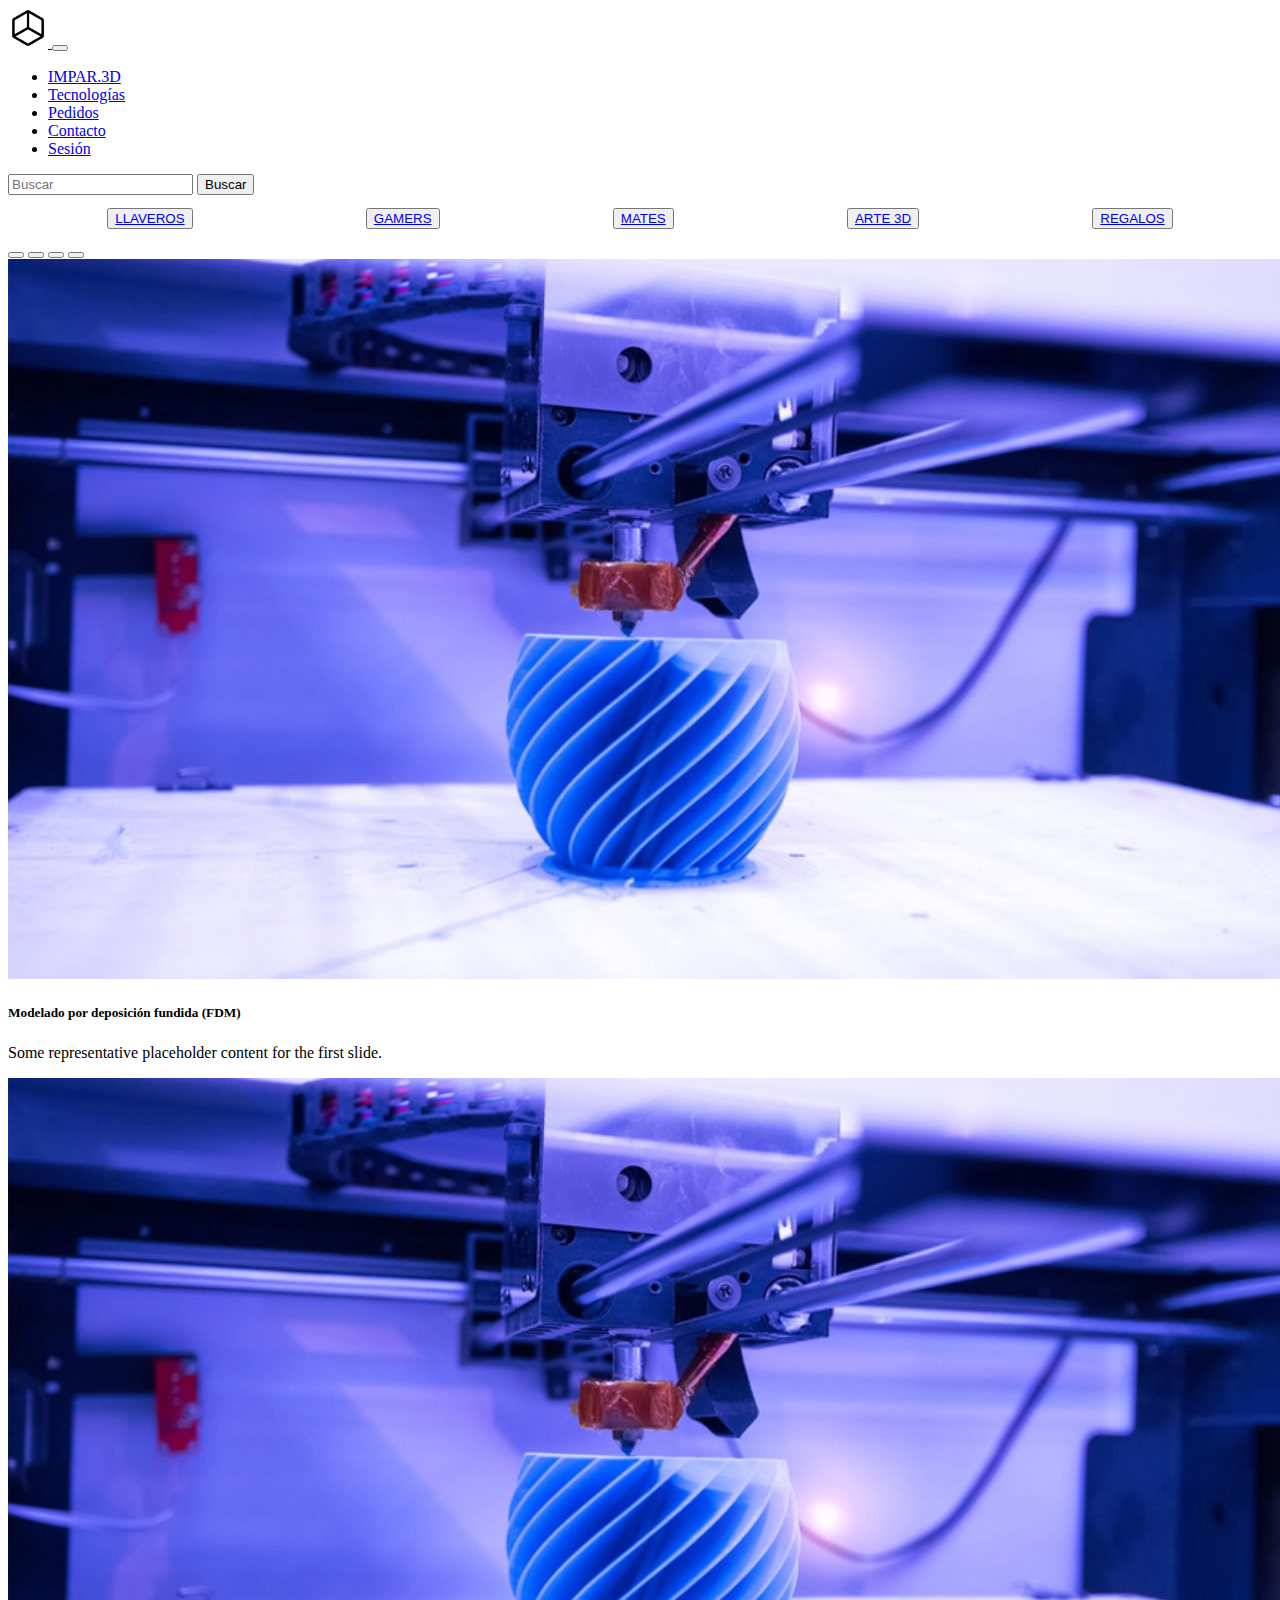
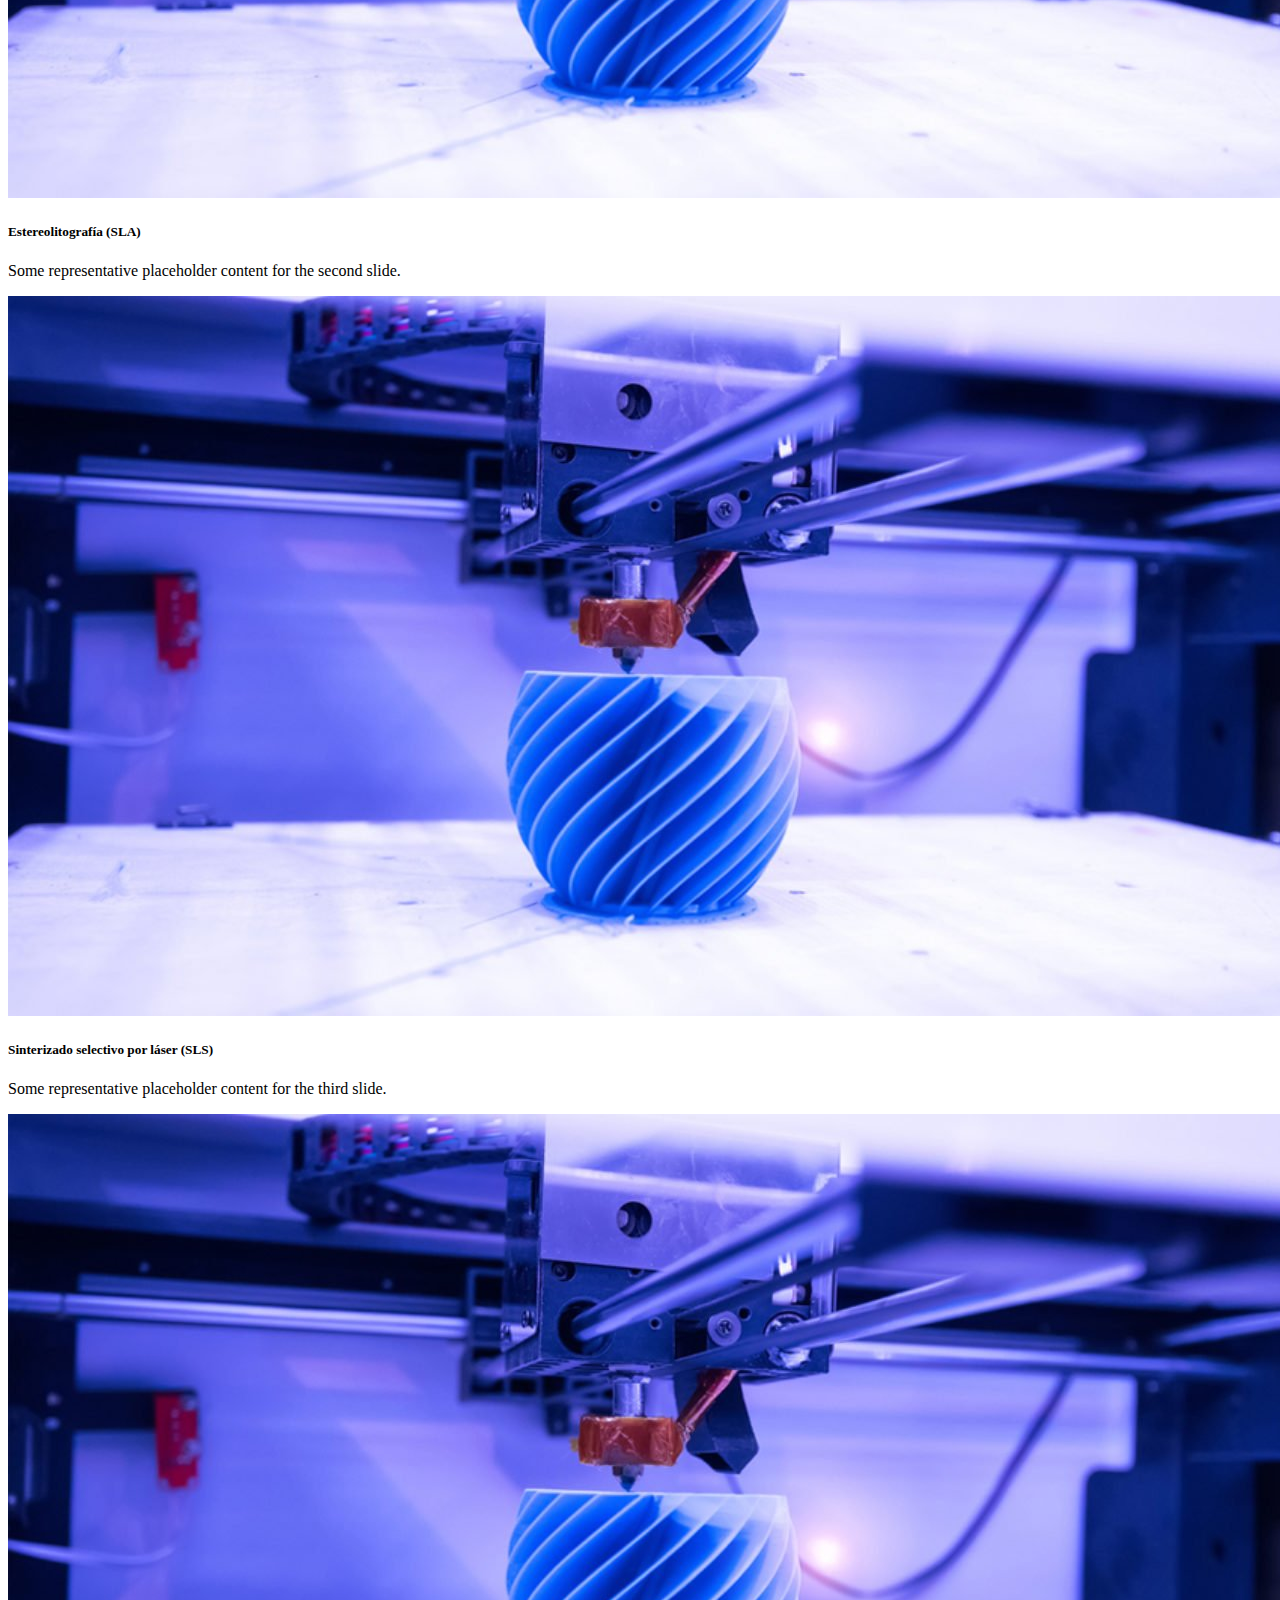
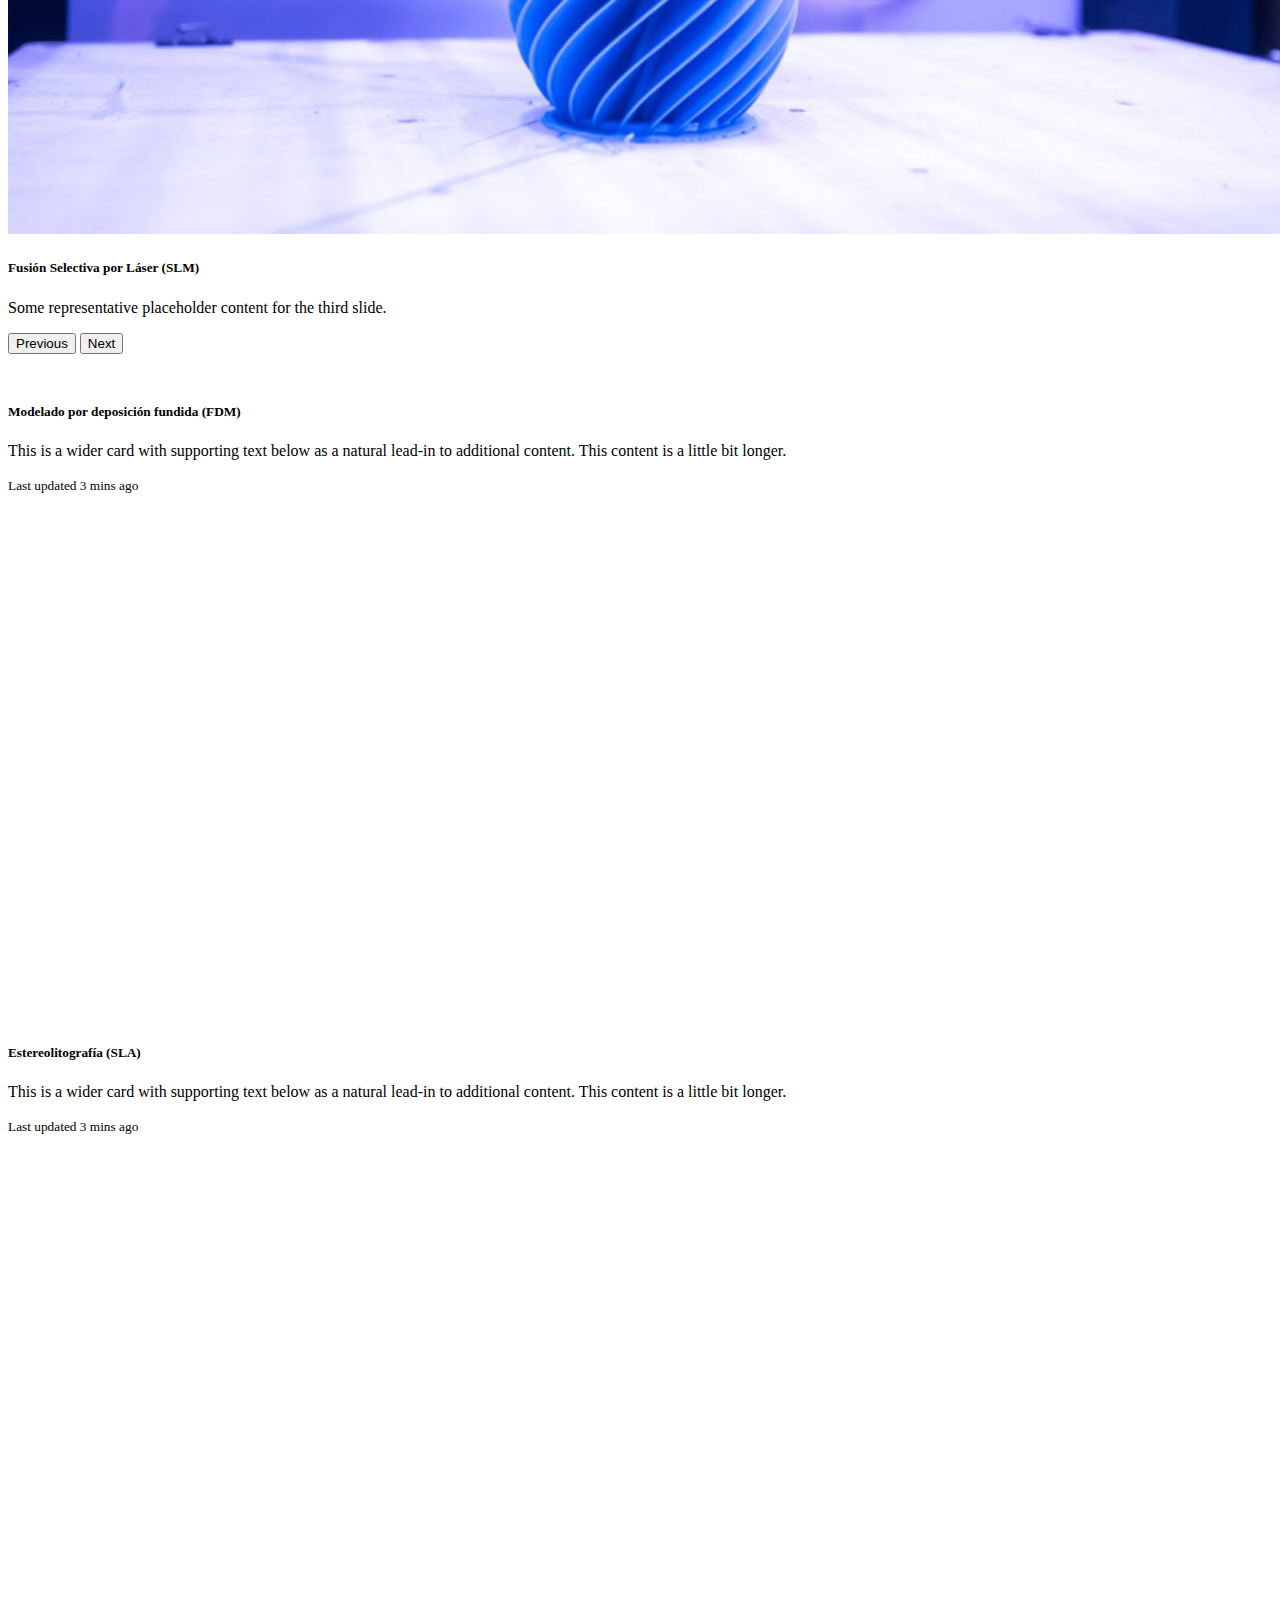
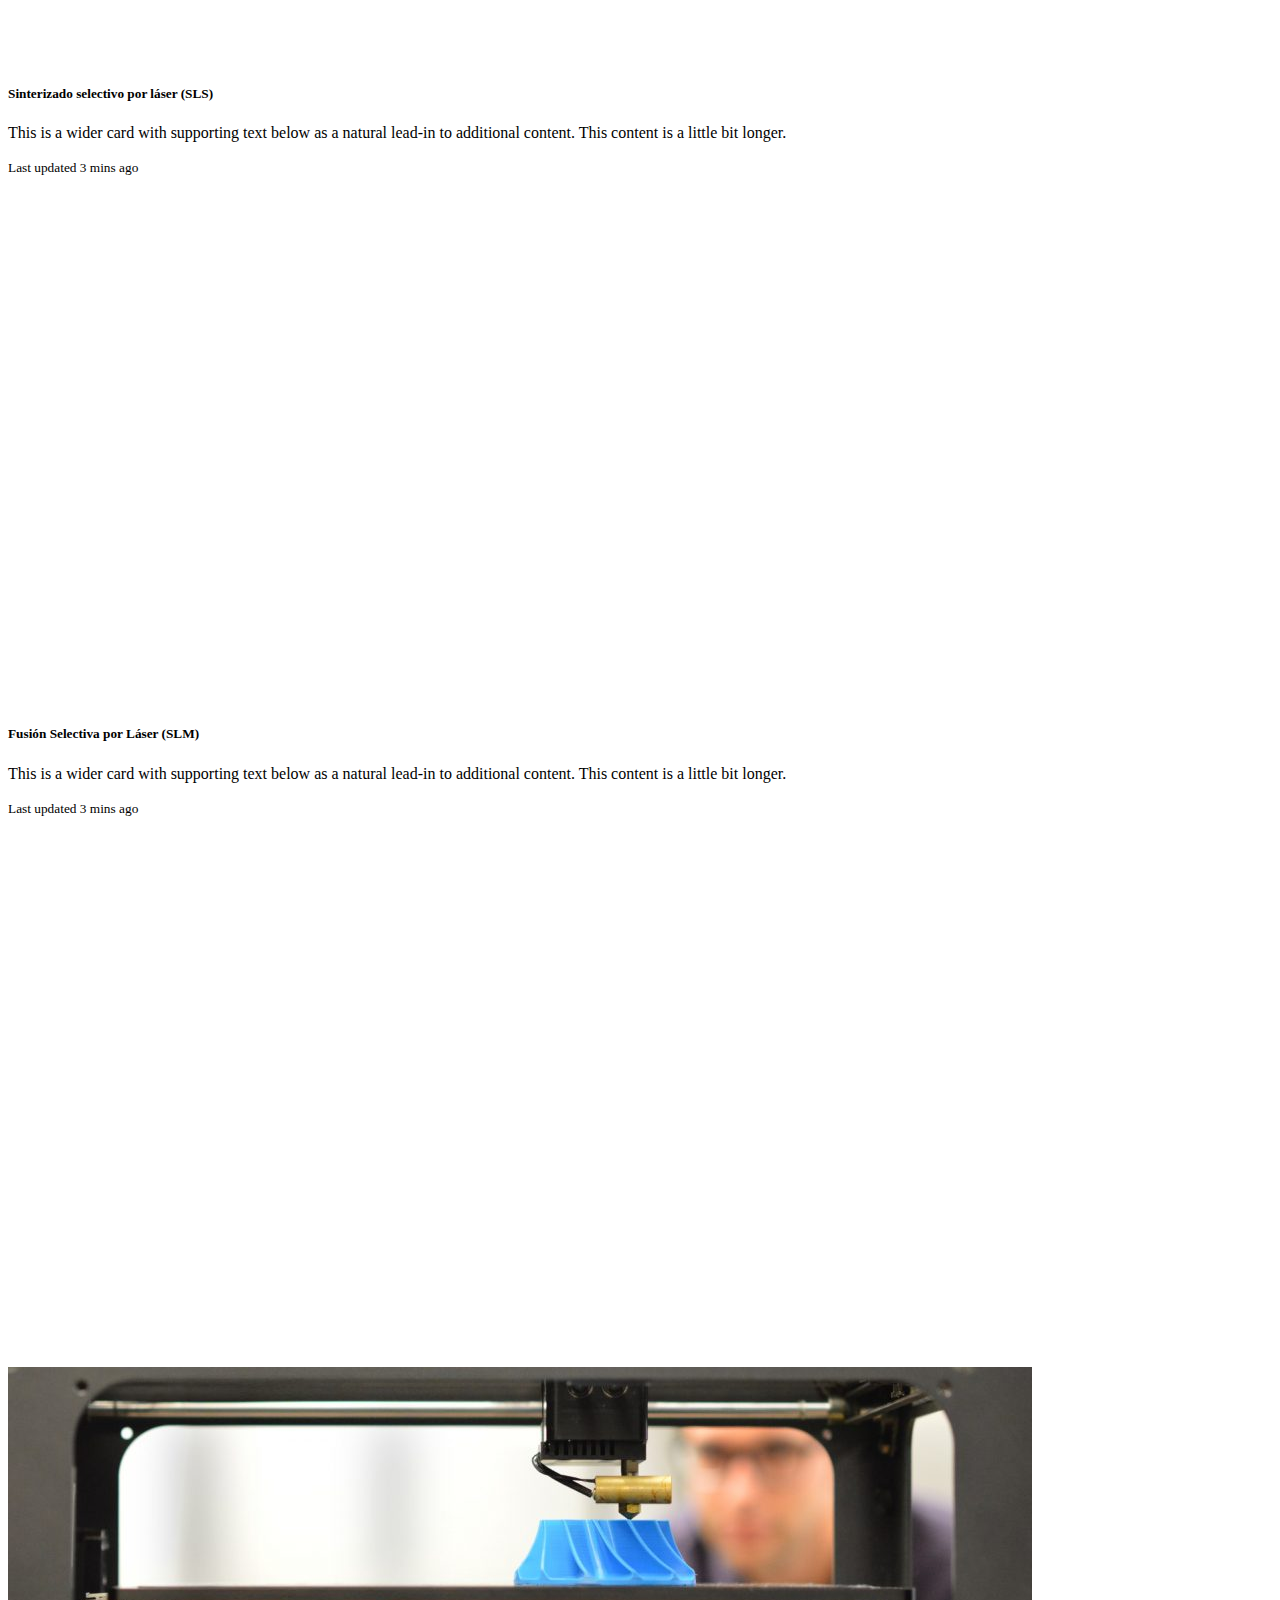
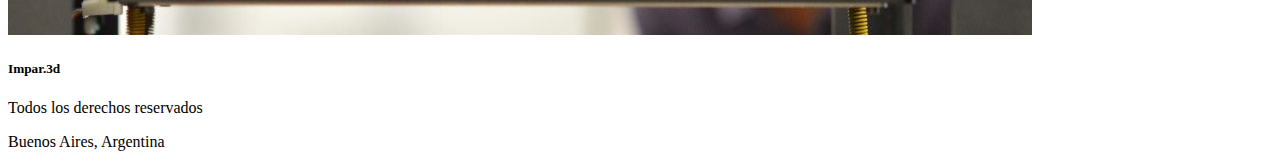
<file: html/tecnologias.html>
<!DOCTYPE html>
<html lang="en">
<head>
    <meta charset="UTF-8">
    <meta http-equiv="X-UA-Compatible" content="IE=edge">
    <meta name="viewport" content="width=device-width, initial-scale=1.0">
    <link href="https://cdn.jsdelivr.net/npm/bootstrap@5.1.3/dist/css/bootstrap.min.css" rel="stylesheet" integrity="sha384-1BmE4kWBq78iYhFldvKuhfTAU6auU8tT94WrHftjDbrCEXSU1oBoqyl2QvZ6jIW3" crossorigin="anonymous">
    <script src="https://cdn.jsdelivr.net/npm/bootstrap@5.1.3/dist/js/bootstrap.bundle.min.js" integrity="sha384-ka7Sk0Gln4gmtz2MlQnikT1wXgYsOg+OMhuP+IlRH9sENBO0LRn5q+8nbTov4+1p" crossorigin="anonymous"></script>
    <title>IMPAR.3D</title>
    <link href="../css/datasheet.css" rel="stylesheet" type="text/css"></head>
<body>
    <header>
        <nav class="navbar navbar-expand-lg navbar-dark bg-dark">
            <div class="container-fluid">
                <a class="navbar-brand" href="../index.html"> 
                    <img src="../img/logobyn.png" alt="" width="40" height="40" class="d-inline-block align-text-top">
                </a>
                <button class="navbar-toggler" type="button" data-bs-toggle="collapse" data-bs-target="#navbarTogglerDemo02" aria-controls="navbarTogglerDemo02" aria-expanded="false" aria-label="Toggle navigation">
                    <span class="navbar-toggler-icon"></span>
                </button>
                <div class="collapse navbar-collapse" id="navbarTogglerDemo02">
                    <ul class="navbar-nav me-auto mb-2 mb-lg-0">
                        <li class="nav-item">
                            <a class="nav-link active" aria-current="page" href="../index.html">IMPAR.3D</a>
                        </li>
                        <li class="nav-item">
                            <a class="nav-link active" href="tecnologias.html">Tecnologías</a>
                        </li>
                        <li class="nav-item">
                            <a class="nav-link active" href="pedidos.html" >Pedidos</a>
                        </li>
                        <li class="nav-item">
                            <a class="nav-link active" href="contacto.html" >Contacto</a>
                        </li>
                        <li class="nav-item">
                            <a class="nav-link active" href="sesion.html">Sesión</a>
                        </li>
                    </ul>
                     <form class="d-flex">
                    <input class="form-control me-2" type="search" placeholder="Buscar" aria-label="Search">
                    <button class="btn btn-outline-success" type="submit">Buscar</button>
                     </form>
                </div>
            </div>
        </nav>
        <div id="botoneraHeader">
          <div>
              <button type="button" class="btn btn-lg btn-outline-dark">
                  <a href="../html/catalogo.html">LLAVEROS</a>
              </button>
          </div>              
          <div>
              <button type="button" class="btn btn-lg btn-outline-dark">
                  <a href="../html/catalogo.html">GAMERS</a>
              </button>
          </div>    
          <div>
              <button type="button" class="btn btn-lg btn-outline-dark">
                  <a href="../html/catalogo.html">MATES</a>
              </button>
          </div>    
          <div>
              <button type="button" class="btn btn-lg btn-outline-dark">                    
                  <a href="../html/catalogo.html">ARTE 3D</a>
              </button>
          </div>    
          <div>
              <button type="button" class="btn btn-lg btn-outline-dark">
                  <a href="../html/catalogo.html">REGALOS</a>
              </button>
          </div>    
      </div>
  </header>
    <main>
        <div id="carouselExampleCaptions" class="carousel slide" data-bs-ride="carousel">
            <div class="carousel-indicators">
              <button type="button" data-bs-target="#carouselExampleCaptions" data-bs-slide-to="0" class="active" aria-current="true" aria-label="Slide 1"></button>
              <button type="button" data-bs-target="#carouselExampleCaptions" data-bs-slide-to="1" aria-label="Slide 2"></button>
              <button type="button" data-bs-target="#carouselExampleCaptions" data-bs-slide-to="2" aria-label="Slide 3"></button>
              <button type="button" data-bs-target="#carouselExampleCaptions" data-bs-slide-to="3" aria-label="Slide 4"></button>
            </div>
            <div class="carousel-inner">
              <div class="carousel-item active">
                <img src="../img/imagen1.jpg" class="d-block w-100" alt="...">
                <div class="carousel-caption d-none d-md-block">
                  <h5>Modelado por deposición fundida (FDM)</h5>
                  <p>Some representative placeholder content for the first slide.</p>
                </div>
              </div>
              <div class="carousel-item">
                <img src="../img/imagen1.jpg" class="d-block w-100" alt="...">
                <div class="carousel-caption d-none d-md-block">
                  <h5>Estereolitografía (SLA)</h5>
                  <p>Some representative placeholder content for the second slide.</p>
                </div>
              </div>
              <div class="carousel-item">
                <img src="../img/imagen1.jpg" class="d-block w-100" alt="...">
                <div class="carousel-caption d-none d-md-block">
                  <h5>Sinterizado selectivo por láser (SLS)</h5>
                  <p>Some representative placeholder content for the third slide.</p>
                </div>
              </div>
              <div class="carousel-item">
                <img src="../img/imagen1.jpg" class="d-block w-100" alt="...">
                <div class="carousel-caption d-none d-md-block">
                  <h5>Fusión Selectiva por Láser (SLM)</h5>
                  <p>Some representative placeholder content for the third slide.</p>
                </div>
              </div>
              </div>
            </div>
            <button class="carousel-control-prev" type="button" data-bs-target="#carouselExampleCaptions" data-bs-slide="prev">
              <span class="carousel-control-prev-icon" aria-hidden="true"></span>
              <span class="visually-hidden">Previous</span>
            </button>
            <button class="carousel-control-next" type="button" data-bs-target="#carouselExampleCaptions" data-bs-slide="next">
              <span class="carousel-control-next-icon" aria-hidden="true"></span>
              <span class="visually-hidden">Next</span>
            </button>
        </div>
          <section class="container" id="tiposDeImpresion">
            <div class="card">
              <div class="card-body">
                <h5 class="card-title">Modelado por deposición fundida (FDM)</h5>
                <p class="card-text">This is a wider card with supporting text below as a natural lead-in to additional content. This content is a little bit longer.</p>
                <p class="card-text"><small class="text-muted">Last updated 3 mins ago</small></p>
              </div>
              <iframe width="auto" height="480" src="https://www.youtube.com/embed/B1DOjAYvdJQ" title="YouTube video player" frameborder="0" allow="accelerometer; autoplay; clipboard-write; encrypted-media; gyroscope; picture-in-picture" allowfullscreen></iframe>     
            </div>
          </section>
          <section class="container" id="tiposDeImpresion">
            <div class="card">
              <div class="card-body">
                <h5 class="card-title">Estereolitografía (SLA)</h5>
                <p class="card-text">This is a wider card with supporting text below as a natural lead-in to additional content. This content is a little bit longer.</p>
                <p class="card-text"><small class="text-muted">Last updated 3 mins ago</small></p>
              </div>
              <iframe width="auto" height="480" src="https://www.youtube.com/embed/8a2xNaAkvLo" title="YouTube video player" frameborder="0" allow="accelerometer; autoplay; clipboard-write; encrypted-media; gyroscope; picture-in-picture" allowfullscreen></iframe>            </div>
          </section>
          <section class="container" id="tiposDeImpresion">
            <div class="card">
              <div class="card-body">
                <h5 class="card-title">Sinterizado selectivo por láser (SLS)</h5>
                <p class="card-text">This is a wider card with supporting text below as a natural lead-in to additional content. This content is a little bit longer.</p>
                <p class="card-text"><small class="text-muted">Last updated 3 mins ago</small></p>
              </div>
              <iframe width="auto" height="480" src="https://www.youtube.com/embed/9E5MfBAV_tA" title="YouTube video player" frameborder="0" allow="accelerometer; autoplay; clipboard-write; encrypted-media; gyroscope; picture-in-picture" allowfullscreen></iframe>            </div>
          </section>
          <section class="container" id="tiposDeImpresion">
            <div class="card">
              <div class="card-body">
                <h5 class="card-title">Fusión Selectiva por Láser (SLM)</h5>
                <p class="card-text">This is a wider card with supporting text below as a natural lead-in to additional content. This content is a little bit longer.</p>
                <p class="card-text"><small class="text-muted">Last updated 3 mins ago</small></p>
              </div>
              <iframe width="auto" height="480" src="https://www.youtube.com/embed/te9OaSZ0kf8" title="YouTube video player" frameborder="0" allow="accelerometer; autoplay; clipboard-write; encrypted-media; gyroscope; picture-in-picture" allowfullscreen></iframe>            </div>
          </section>
    </main>
    <footer>
        <div class="card bg-dark text-white">
            <img src="../img/home_banner2-1024x268.jpg" class="card-img" alt="...">
            <div class="card-img-overlay">
              <h5 class="card-title">Impar.3d</h5>
              <p class="card-text">Todos los derechos reservados</p>
              <p class="card-text">Buenos Aires, Argentina</p>
            </div>
          </div>
    </footer>
</body>
</html>
</file>
<file: css/datasheet.css>
#botoneraHeader{
    justify-content: space-around;
    display: flex;
    padding: 1%;
}

#pedidoPersonalizado{
    text-align: center;
    margin-top: 50px;
    margin-bottom: 50px;
}

footer{
    margin-top: 3%;
}

#productosDestacados{
    margin-top: 50px;
}

#imagen1{
    width: 100%;
}

#tiposDeImpresion{
    margin-top: 4%;
    margin-bottom: 4%;

}

#textoImagenPedidos{
text-align: center;
margin-top: 20%;
}

#formularioContacto{
    margin-top: 2%;
}
</file>
